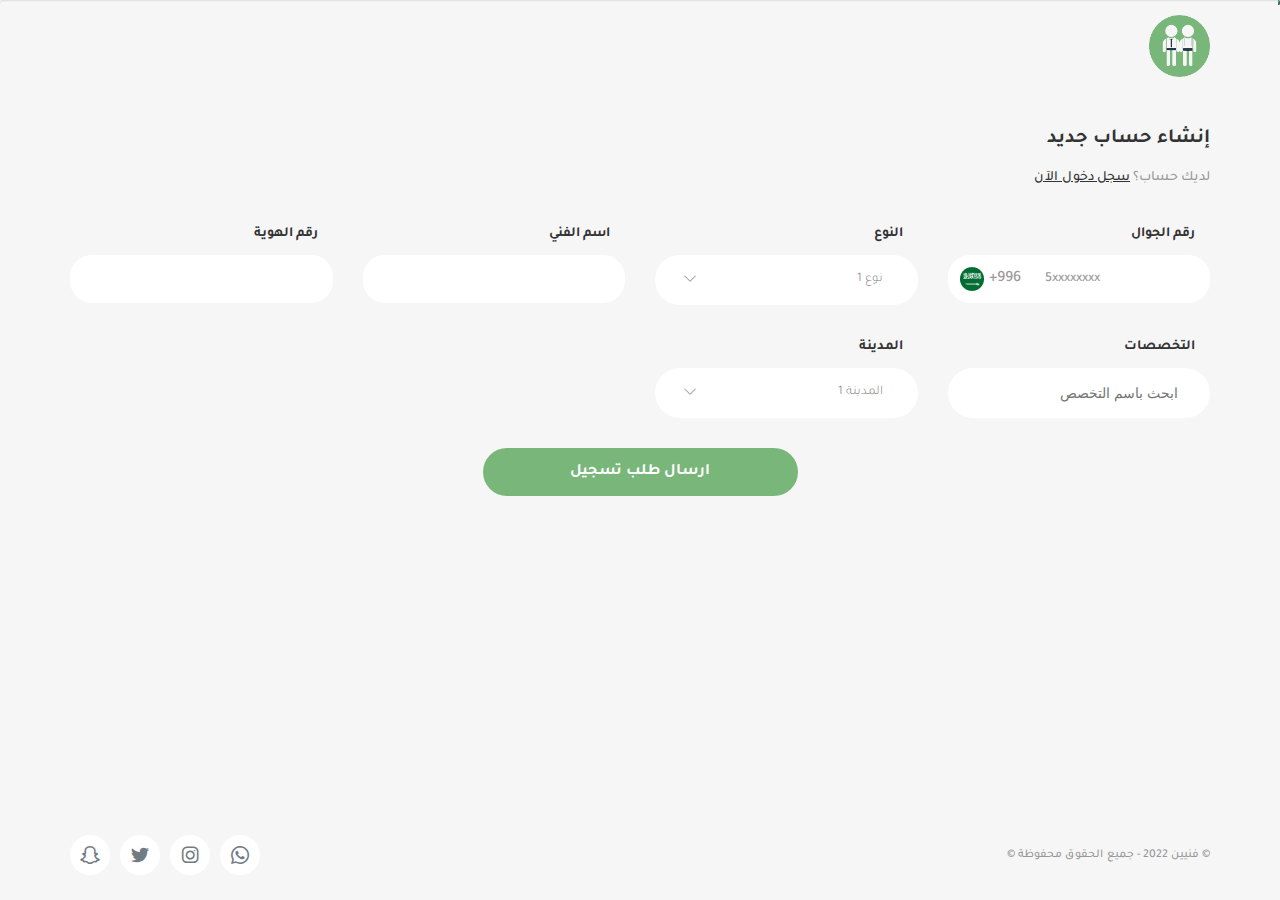
<file: index.html>
<!DOCTYPE html>
<html lang="ar" dir="rtl">
  <head>
    <meta charset="utf-8" />
    <meta http-equiv="X-UA-Compatible" content="IE=edge" />
    <meta name="viewport" content="width=device-width, initial-scale=1" />
    <title>فنيين</title>
    <link rel="icon" href="images/fav.png" type="image/png" />
    <link rel="stylesheet" href="css/all.min.css" />
    <link rel="stylesheet" href="css/line-awesome.min.css" />
    <link rel="stylesheet" href="css/bootstrap.min.css" />
    <link rel="stylesheet" href="css/bootstrap-rtl.min.css" />
    <link rel="stylesheet" href="css/fonts.css" />
    <link rel="stylesheet" href="css/animate.css" />
    <link rel="stylesheet" href="css/select2.min.css" />
    <link rel="stylesheet" href="css/style.css" />
  </head>

  <body>
    <!-- preloader -->
    <div class="preloader">
      <div class="progress">
        <div class="progress-bar"></div>
      </div>
    </div>
    <!-- preloader -->
    <div class="body-cont">
      <div class="container">
        <div class="body-wrapper">
          <div class="form-section">
            <a href="index.html" class="logo-ancor">
              <figure class="logo-img">
                <img src="images/logo.png" alt="logo" class="img-fluid" />
              </figure>
            </a>
            <h2 class="form-head">إنشاء حساب جديد</h2>
            <span class="register-link">
              لديك حساب؟
              <a href="#"> سجل دخول الآن </a>
            </span>
            <form action="" class="login-form">
              <div class="form-cont">
                <div class="form-group">
                  <label class="main-label"> رقم الجوال </label>
                  <div class="form-input-relative">
                    <input
                      type="tel"
                      class="tel-input form-input"
                      placeholder="5xxxxxxxx"
                    />
                    <span class="tel-lang">
                      996+
                      <img src="images/lang.png" alt="" />
                    </span>
                  </div>
                </div>
                <div class="form-group">
                  <label class="main-label">النوع </label>
                  <select class="select_input">
                    <option>نوع 1</option>
                    <option>نوع 2</option>
                  </select>
                </div>
                <div class="form-group">
                  <label class="main-label">اسم الفني </label>
                  <input type="text" class="form-input" name="" />
                </div>
                <div class="form-group">
                  <label class="main-label">رقم الهوية </label>
                  <input type="number" class="form-input" name="" />
                </div>
                <div class="form-group multiple-select">
                  <label class="main-label">التخصصات </label>
                  <select class="multi-select" multiple="multiple">
                    <option>كاميرات</option>
                    <option>أنظمة امنية</option>
                    <option>حاسب آلي</option>
                    <option>برمجة</option>
                    <option>برمجة</option>
                    <option>برمجة</option>
                    <option>برمجة</option>
                  </select>
                </div>
                <div class="form-group">
                  <label class="main-label">المدينة</label>
                  <select class="select_input">
                    <option>المدينة 1</option>
                    <option>المدينة 2</option>
                    <option>المدينة 3</option>
                  </select>
                </div>
              </div>
              <div class="form-btn-cont">
                <button class="form-btn" type="submit">ارسال طلب تسجيل</button>
              </div>
            </form>
          </div>
          <footer>
            <p class="copy-right">© فنيين 2022 - جميع الحقوق محفوظة ©</p>
            <div class="social">
              <a href="#" class="social-link">
                <i class="lab la-whatsapp"></i>
              </a>
              <a href="#" class="social-link">
                <i class="lab la-instagram"></i>
              </a>
              <a href="#" class="social-link">
                <i class="lab la-twitter"></i>
              </a>
              <a href="#" class="social-link">
                <i class="lab la-snapchat-ghost"></i>
              </a>
            </div>
          </footer>
        </div>
      </div>
    </div>

    <script src="js/jquery-3.4.1.min.js"></script>
    <script src="js/bootstrap.min.js"></script>
    <script src="js/select2.min.js"></script>
    <script src="js/script.js"></script>
  </body>
</html>
</file>
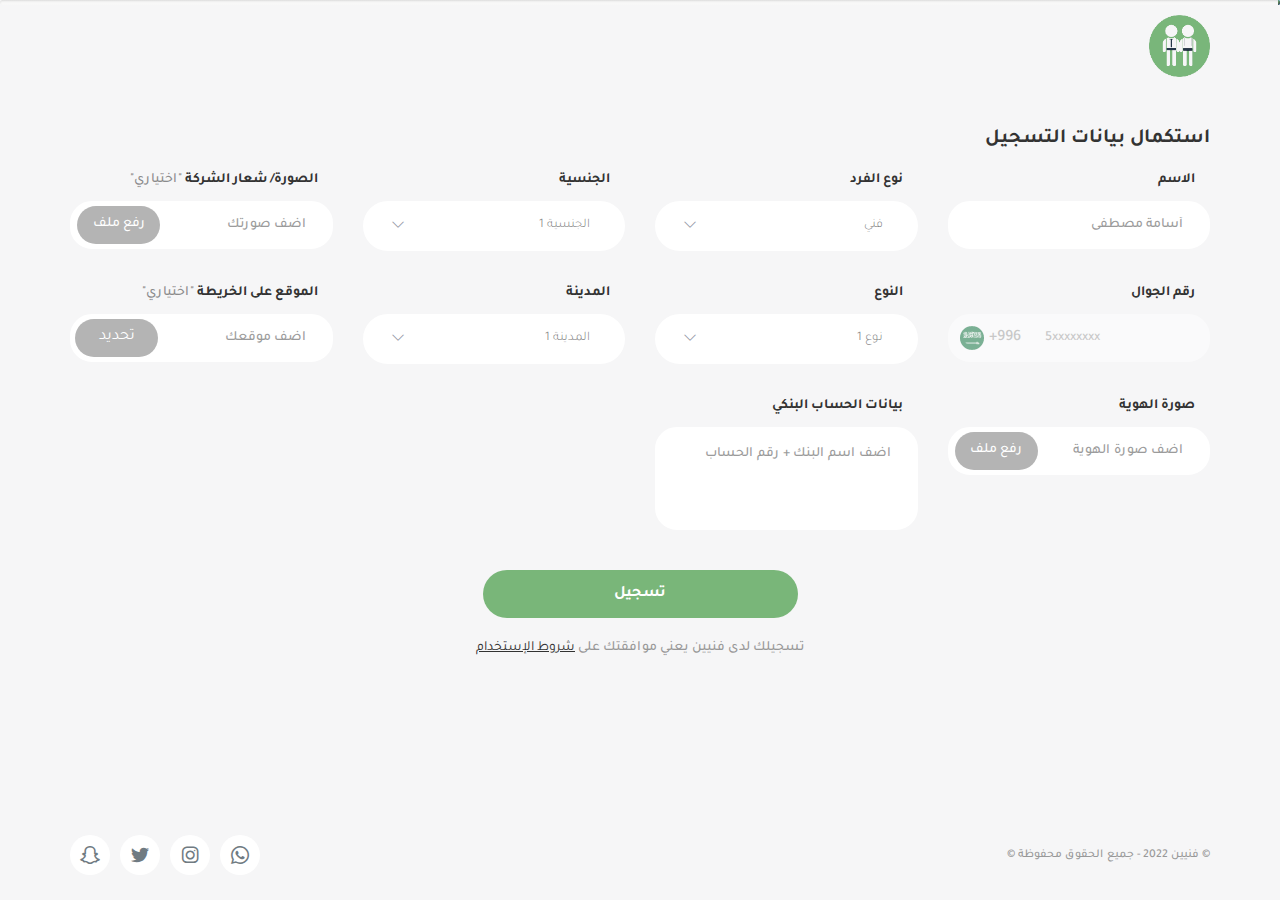
<file: register-2.html>
<!DOCTYPE html>
<html lang="ar" dir="rtl">
  <head>
    <meta charset="utf-8" />
    <meta http-equiv="X-UA-Compatible" content="IE=edge" />
    <meta name="viewport" content="width=device-width, initial-scale=1" />
    <title>فنيين</title>
    <link rel="icon" href="images/fav.png" type="image/png" />
    <link rel="stylesheet" href="css/all.min.css" />
    <link rel="stylesheet" href="css/line-awesome.min.css" />
    <link rel="stylesheet" href="css/bootstrap.min.css" />
    <link rel="stylesheet" href="css/bootstrap-rtl.min.css" />
    <link rel="stylesheet" href="css/fonts.css" />
    <link rel="stylesheet" href="css/animate.css" />
    <link rel="stylesheet" href="css/select2.min.css" />
    <link rel="stylesheet" href="css/style.css" />
  </head>

  <body>
    <!-- preloader -->
    <div class="preloader">
      <div class="progress">
        <div class="progress-bar"></div>
      </div>
    </div>
    <!-- preloader -->
    <div class="body-cont">
      <div class="container">
        <div class="body-wrapper">
          <div class="form-section">
            <a href="index.html" class="logo-ancor">
              <figure class="logo-img">
                <img src="images/logo.png" alt="logo" class="img-fluid" />
              </figure>
            </a>
            <h2 class="form-head">استكمال بيانات التسجيل</h2>
            <form action="" class="login-form">
              <div class="form-cont">
                <div class="form-group">
                  <label class="main-label">الاسم</label>
                  <input
                    type="text"
                    class="form-input"
                    name=""
                    value="أسامة مصطفى"
                  />
                </div>
                <div class="form-group">
                  <label class="main-label">نوع الفرد </label>
                  <select class="select_input">
                    <option>فني</option>
                    <option>مهندس</option>
                    <option>اخصائي</option>
                  </select>
                </div>
                <div class="form-group">
                  <label class="main-label">الجنسية</label>
                  <select class="select_input">
                    <option>الجنسية 1</option>
                    <option>الجنسية 2</option>
                    <option>الجنسية 3</option>
                  </select>
                </div>
                <div class="form-group">
                  <label class="main-label">
                    الصورة/ شعار الشركة
                    <span class="label-span"> "اختياري" </span>
                  </label>
                  <label class="custom-file-upload">
                    <input type="file" class="upload-change" />
                    <span class="upload-btn">اضف صورتك</span>
                    <span class="upload-btn file-txt" data-title="رفع ملف"
                      >رفع ملف</span
                    >
                  </label>
                </div>
                <div class="form-group">
                  <label class="main-label"> رقم الجوال </label>
                  <div class="form-input-relative disabled">
                    <input
                      type="tel"
                      class="tel-input form-input"
                      placeholder="5xxxxxxxx"
                      disabled
                    />
                    <span class="tel-lang">
                      996+
                      <img src="images/lang.png" alt="" />
                    </span>
                  </div>
                </div>
                <div class="form-group">
                  <label class="main-label">النوع </label>
                  <select class="select_input">
                    <option>نوع 1</option>
                    <option>نوع 2</option>
                  </select>
                </div>
                <div class="form-group">
                  <label class="main-label">المدينة</label>
                  <select class="select_input">
                    <option>المدينة 1</option>
                    <option>المدينة 2</option>
                    <option>المدينة 3</option>
                  </select>
                </div>
                <div class="form-group">
                  <label class="main-label">
                    الموقع على الخريطة
                    <span class="label-span"> "اختياري" </span>
                  </label>
                  <div class="form-input-relative">
                    <span class="map-btn"> تحديد </span>
                    <button class="form-input">اضف موقعك</button>
                  </div>
                </div>
                <div class="form-group">
                  <label class="main-label"> صورة الهوية </label>
                  <label class="custom-file-upload">
                    <input type="file" class="upload-change" />
                    <span class="upload-btn">اضف صورة الهوية </span>
                    <span class="upload-btn file-txt" data-title="رفع ملف"
                      >رفع ملف</span
                    >
                  </label>
                </div>
                <div class="form-group">
                  <label class="main-label">بيانات الحساب البنكي </label>
                  <textarea
                    type="text"
                    class="form-input"
                    name=""
                    placeholder="اضف اسم البنك + رقم الحساب"
                  ></textarea>
                </div>
              </div>
              <div class="form-btn-cont">
                <button class="form-btn" type="submit">تسجيل</button>
              </div>
            </form>
            <div class="term-cont">
              <span>تسجيلك لدى فنيين يعني موافقتك على</span>
              <button data-toggle="modal" data-target="#terms-modal">
                شروط الإستخدام
              </button>
            </div>
          </div>
          <footer>
            <p class="copy-right">© فنيين 2022 - جميع الحقوق محفوظة ©</p>
            <div class="social">
              <a href="#" class="social-link">
                <i class="lab la-whatsapp"></i>
              </a>
              <a href="#" class="social-link">
                <i class="lab la-instagram"></i>
              </a>
              <a href="#" class="social-link">
                <i class="lab la-twitter"></i>
              </a>
              <a href="#" class="social-link">
                <i class="lab la-snapchat-ghost"></i>
              </a>
            </div>
          </footer>
        </div>
      </div>
    </div>
    <!-- Start rent Modal -->
    <div class="modal fade terms-modal" id="terms-modal" aria-hidden="true">
      <div class="modal-dialog">
        <div class="modal-content">
          <div class="modal-header">
            <h5 class="modal-title">الشروط والأحكام</h5>
            <button type="button" class="close-modal" data-dismiss="modal">
              <i class="las la-times"></i>
            </button>
          </div>
          <div class="modal-body">
            <p class="terms-pargh">
              هنالك العديد من الأنواع المتوفرة لنصوص لوريم إيبسوم، ولكن الغالبية
              تم تعديلها بشكل ما عبر إدخال بعض النوادر أو الكلمات العشوائية إلى
              النص. إن كنت تريد أن تستخدم نص لوريم إيبسوم ما، عليك أن تتحقق
              أولاً أن ليس هناك أي كلمات أو عبارات محرجة أو غير لائقة مخبأة في
              هذا النص. بينما تعمل جميع مولّدات نصوص لوريم إيبسوم على الإنترنت
              على إعادة تكرار مقاطع من نص لوريم إيبسوم نفسه عدة مرات بما تتطلبه
              الحاجة، يقوم مولّدنا هذا باستخدام كلمات من قاموس يحوي على أكثر من
              200 كلمة لا تينية، مضاف إليها مجموعة من الجمل النموذجية، لتكوين نص
              لوريم إيبسوم ذو شكل منطقي قريب إلى النص الحقيقي. وبالتالي يكون
              النص الناتح خالي من التكرار، أو أي كلمات أو عبارات غير لائقة أو ما
              شابه. وهذا ما يجعله أول مولّد نص لوريم إيبسوم حقيقي على الإنترنت.
              
              
            </p>
            <p class="terms-pargh">
              هناك حقيقة مثبتة منذ زمن طويل وهي أن المحتوى المقروء لصفحة ما
              سيلهي القارئ عن التركيز على الشكل الخارجي للنص أو شكل توضع الفقرات
              في الصفحة التي يقرأها. ولذلك يتم استخدام طريقة لوريم إيبسوم لأنها
              تعطي توزيعاَ طبيعياَ -إلى حد ما- للأحرف عوضاً عن استخدام "هنا يوجد
              محتوى نصي، هنا يوجد محتوى نصي" فتجعلها تبدو (أي الأحرف) وكأنها نص
              مقروء. العديد من برامح النشر المكتبي وبرامح تحرير صفحات الويب
              تستخدم لوريم إيبسوم بشكل إفتراضي كنموذج عن النص، وإذا قمت بإدخال
              "lorem ipsum" في أي محرك بحث ستظهر العديد من المواقع الحديثة العهد
              في نتائج البحث. على مدى السنين ظهرت نسخ جديدة ومختلفة من نص لوريم
              إيبسوم، أحياناً عن طريق الصدفة، وأحياناً عن عمد كإدخال بعض
              العبارات الفكاهية إليها هنالك العديد من الأنواع المتوفرة لنصوص
              لوريم إيبسوم، ولكن الغالبية تم تعديلها بشكل ما عبر إدخال بعض
              النوادر أو الكلمات العشوائية إلى النص. إن كنت تريد أن تستخدم نص
            </p>
            <p class="terms-pargh">
              لوريم إيبسوم ما، عليك أن تتحقق أولاً أن ليس هناك أي كلمات أو
              عبارات محرجة أو غير لائقة مخبأة في هذا النص. بينما تعمل جميع
              مولّدات نصوص لوريم إيبسوم على الإنترنت على إعادة تكرار مقاطع من نص
              لوريم إيبسوم نفسه عدة مرات بما تتطلبه الحاجة، يقوم مولّدنا هذا
              باستخدام كلمات من قاموس يحوي على أكثر من 200 كلمة لا تينية، مضاف
              إليها مجموعة من الجمل النموذجية، لتكوين نص لوريم إيبسوم ذو شكل
              منطقي قريب إلى النص الحقيقي. وبالتالي يكون النص الناتح خالي من
              التكرار، أو أي كلمات أو عبارات غير لائقة أو ما شابه. وهذا ما يجعله
              أول مولّد نص لوريم إيبسوم حقيقي على الإنترنت. هناك حقيقة مثبتة منذ
              زمن طويل وهي أن المحتوى المقروء لصفحة ما سيلهي القارئ عن التركيز
              على الشكل الخارجي للنص أو شكل توضع الفقرات في الصفحة التي يقرأها.
              ولذلك يتم استخدام طريقة لوريم إيبسوم لأنها تعطي توزيعاَ طبيعياَ
              -إلى حد ما- للأحرف عوضاً عن استخدام "هنا يوجد محتوى نصي، هنا يوجد
              محتوى نصي" فتجعلها تبدو (أي الأحرف) وكأنها نص مقروء. العديد من
              برامح النشر المكتبي وبرامح تحرير صفحات الويب تستخدم لوريم إيبسوم
              بشكل إفتراضي كنموذج عن النص، وإذا قمت بإدخال "lorem ipsum" في أي
              محرك بحث ستظهر العديد من المواقع الحديثة العهد في نتائج البحث. على
              مدى السنين ظهرت نسخ جديدة ومختلفة من نص لوريم إيبسوم، أحياناً عن
              طريق الصدفة، وأحياناً عن عمد كإدخال بعض العبارات الفكاهية إليها
            </p>
          </div>
        </div>
      </div>
    </div>
    <!-- End rent Modal -->
    <script src="js/jquery-3.4.1.min.js"></script>
    <script src="js/bootstrap.min.js"></script>
    <script src="js/popper.min.js"></script>
    <script src="js/select2.min.js"></script>
    <script src="js/script.js"></script>
  </body>
</html>
</file>
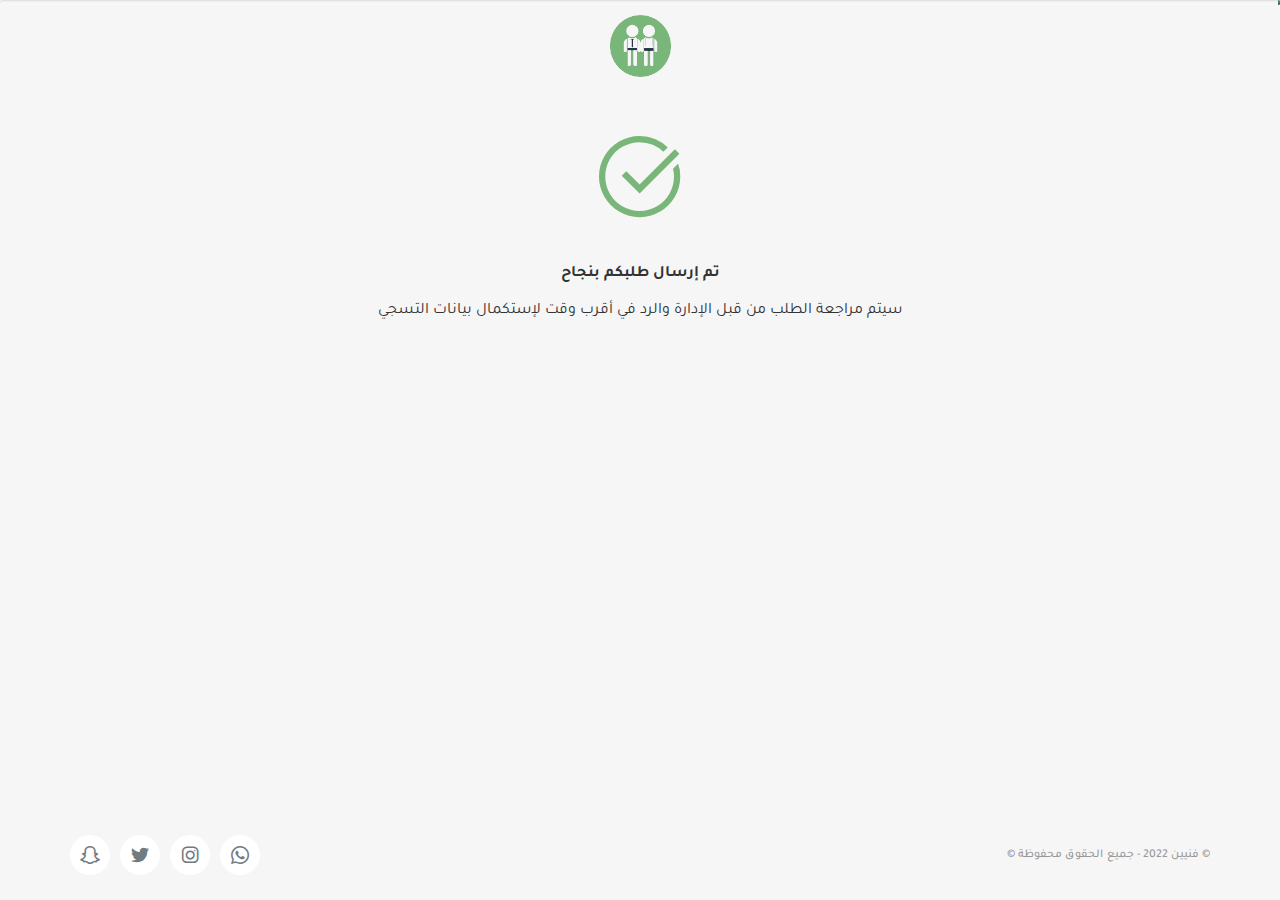
<file: success.html>
<!DOCTYPE html>
<html lang="ar" dir="rtl">
  <head>
    <meta charset="utf-8" />
    <meta http-equiv="X-UA-Compatible" content="IE=edge" />
    <meta name="viewport" content="width=device-width, initial-scale=1" />
    <title>فنيين</title>
    <link rel="icon" href="images/fav.png" type="image/png" />
    <link rel="stylesheet" href="css/all.min.css" />
    <link rel="stylesheet" href="css/line-awesome.min.css" />
    <link rel="stylesheet" href="css/bootstrap.min.css" />
    <link rel="stylesheet" href="css/bootstrap-rtl.min.css" />
    <link rel="stylesheet" href="css/fonts.css" />
    <link rel="stylesheet" href="css/animate.css" />
    <link rel="stylesheet" href="css/select2.min.css" />
    <link rel="stylesheet" href="css/style.css" />
  </head>

  <body>
    <!-- preloader -->
    <div class="preloader">
      <div class="progress">
        <div class="progress-bar"></div>
      </div>
    </div>
    <!-- preloader -->
    <div class="body-cont">
      <div class="container">
        <div class="body-wrapper">
          <div class="success-cont">
            <a href="index.html" class="logo-ancor">
              <figure class="logo-img">
                <img src="images/logo.png" alt="logo" class="img-fluid" />
              </figure>
            </a>
            <h1 class="success-icon">
              <i class="las la-check-circle"></i>
            </h1>
            <h2 class="success-title">تم إرسال طلبكم بنجاح</h2>
            <p class="success-pargh">
              سيتم مراجعة الطلب من قبل الإدارة والرد في أقرب وقت لإستكمال بيانات
              التسجي
            </p>
          </div>
          <footer>
            <p class="copy-right">© فنيين 2022 - جميع الحقوق محفوظة ©</p>
            <div class="social">
              <a href="#" class="social-link">
                <i class="lab la-whatsapp"></i>
              </a>
              <a href="#" class="social-link">
                <i class="lab la-instagram"></i>
              </a>
              <a href="#" class="social-link">
                <i class="lab la-twitter"></i>
              </a>
              <a href="#" class="social-link">
                <i class="lab la-snapchat-ghost"></i>
              </a>
            </div>
          </footer>
        </div>
      </div>
    </div>

    <script src="js/jquery-3.4.1.min.js"></script>
    <script src="js/bootstrap.min.js"></script>
    <script src="js/select2.min.js"></script>
    <script src="js/script.js"></script>
  </body>
</html>
</file>
<file: css/fonts.css>
@font-face {
  font-family: "Tajawal";
  src: url("../webfonts/Tajawal/Tajawal-ExtraLight.woff2") format("woff2"),
    url("../webfonts/Tajawal/Tajawal-ExtraLight.woff") format("woff"),
    url("../webfonts/Tajawal/Tajawal-ExtraLight.ttf") format("truetype");
  font-weight: 200;
  font-style: normal;
}

@font-face {
  font-family: "Tajawal";
  src: url("../webfonts/Tajawal/Tajawal-Light.woff2") format("woff2"),
    url("../webfonts/Tajawal/Tajawal-Light.woff") format("woff"),
    url("../webfonts/Tajawal/Tajawal-Light.ttf") format("truetype");
  font-weight: 300;
  font-style: normal;
}

@font-face {
  font-family: "Tajawal";
  src: url("../webfonts/Tajawal/Tajawal-Regular.woff2") format("woff2"),
    url("../webfonts/Tajawal/Tajawal-Regular.woff") format("woff"),
    url("../webfonts/Tajawal/Tajawal-Regular.ttf") format("truetype");
  font-weight: 400;
  font-style: normal;
}

@font-face {
  font-family: "Tajawal";
  src: url("../webfonts/Tajawal/Tajawal-Medium.woff2") format("woff2"),
    url("../webfonts/Tajawal/Tajawal-Medium.woff") format("woff"),
    url("../webfonts/Tajawal/Tajawal-Medium.ttf") format("truetype");
  font-weight: 500;
  font-style: normal;
}

@font-face {
  font-family: "Tajawal";
  src: url("../webfonts/Tajawal/Tajawal-Bold.woff2") format("woff2"),
    url("../webfonts/Tajawal/Tajawal-Bold.woff") format("woff"),
    url("../webfonts/Tajawal/Tajawal-Bold.ttf") format("truetype");
  font-weight: 700;
  font-style: normal;
}

@font-face {
  font-family: "Tajawal";
  src: url("../webfonts/Tajawal/Tajawal-ExtraBold.woff2") format("woff2"),
    url("../webfonts/Tajawal/Tajawal-ExtraBold.woff") format("woff"),
    url("../webfonts/Tajawal/Tajawal-ExtraBold.ttf") format("truetype");
  font-weight: 800;
  font-style: normal;
}

@font-face {
  font-family: "Tajawal";
  src: url("../webfonts/Tajawal/Tajawal-Black.woff2") format("woff2"),
    url("../webfonts/Tajawal/Tajawal-Black.woff") format("woff"),
    url("../webfonts/Tajawal/Tajawal-Black.ttf") format("truetype");
  font-weight: 900;
  font-style: normal;
}
@font-face {
  font-family: "montserrat";
  src: url("../webfonts/Tajawal/Montserrat-Arabic-Regular.woff2")
      format("woff2"),
    url("../webfonts/Tajawal/Montserrat-Arabic-Regular.woff") format("woff"),
    url("../webfonts/Tajawal/Montserrat-Arabic-Regular.ttf") format("truetype");
  font-weight: 400;
  font-style: normal;
}
@font-face {
  font-family: "montserrat";
  src: url("../webfonts/Tajawal//Montserrat-Arabic-Bold.woff2")
      format("woff2"),
    url("../webfonts/Tajawal/Montserrat-Arabic-Bold.woff") format("woff"),
    url("../webfonts/Tajawal/Montserrat-Arabic-Bold.ttf") format("truetype");
  font-weight: 700;
  font-style: normal;
}
</file>
<file: css/style.css>
body {
  font-family: "Tajawal", sans-serif;
  box-sizing: border-box;
  margin: 0;
  padding: 0;
  background-color: #f6f6f7;
}
.overflow {
  overflow: hidden;
}
:root {
  --main-color: #333333;
  --main-hover: #79b679;
  --white-color: #ffffff;
  --black-color: #000000;
}
img {
  image-rendering: -webkit-optimize-contrast;
}
/*style scroll bar*/
/* width */
::-webkit-scrollbar {
  width: 6px;
  height: 6px;
}

/* Track */
::-webkit-scrollbar-track {
  background: #f2f2f2;
}

/* Handle */
::-webkit-scrollbar-thumb {
  background: var(--main-hover);
  border-radius: 5px;
}

/* Handle on hover */
::-webkit-scrollbar-thumb:hover {
  background: var(--main-color);
}
/*preloader*/
.preloader {
  -webkit-pointer-events: none;
  pointer-events: none;
  -webkit-user-select: none;
  -moz-user-select: none;
  user-select: none;
}
.progress {
  position: fixed;
  z-index: 99999;
  top: 0;
  width: 100%;
  height: 5px;
  background-color: #f7f7f7;
  background-image: linear-gradient(to bottom, #f5f5f5, #f9f9f9);
  background-repeat: repeat-x;
  border-radius: 2px;
  box-shadow: 0 1px 2px rgba(0, 0, 0, 0.1) inset;
  overflow: hidden;
}

.progress-bar {
  animation: progress 6s ease infinite;
  padding: 1px;
  color: rgba(255, 255, 255, 100);
  background-image: linear-gradient(
    135deg,
    var(--main-hover),
    var(--main-color)
  );
  /* border-radius: 4px 4px 4px 4px; */
}
html[dir="ltr"] .progress-bar {
  background-image: linear-gradient(
    135deg,
    var(--main-color),
    var(--main-hover)
  );
}
@keyframes progress {
  from {
    width: 0;
    color: rgba(255, 255, 255, 0);
  }
  to {
    width: 100%;
    color: rgba(255, 255, 255, 1);
  }
}
/*preloader*/

/* login page*/
.body-wrapper {
  display: flex;
  flex-direction: column;
  justify-content: space-between;
  min-height: 100vh;
  padding: 15px 0 25px;
}
.form-section {
  width: 100%;
  position: relative;
  text-align: start;
  margin-bottom: 150px;
}
.logo-ancor {
  display: inline-block;
  margin-bottom: 50px;
}
.logo-img {
  width: 61px;
  max-width: 100%;
  margin-bottom: 0;
}
.form-head {
  font-weight: 700;
  font-size: 20px;
  color: var(--main-color);
  text-align: start;
  margin-bottom: 17px;
}
.register-link {
  display: block;
  font-weight: 500;
  font-size: 14px;
  color: #999999;
  margin-bottom: 33px;
}
.register-link a {
  text-decoration: underline;
  color: var(--main-color);
  transition: all 0.3s ease-in-out;
}
.register-link a:hover {
  color: var(--main-hover);
}
.form-cont {
  text-align: start;
  width: 100%;
  max-width: 100%;
  margin: 0 auto;
  display: grid;
  grid-template-columns: repeat(4, 1fr);
  gap: 30px;
  margin-bottom: 30px;
}
.login-form {
  max-width: 100%;
}
.form-group {
  width: 100%;
  text-align: start;
  position: relative;
  margin-bottom: 0;
}
.form-input-relative {
  position: relative;
  display: flex;
}
.main-label {
  font-weight: 700;
  font-size: 14px;
  color: var(--main-color);
  text-align: start;
  text-transform: capitalize;
  margin-bottom: 10px;
  -webkit-margin-start: 15px;
  margin-inline-start: 15px;
}
.form-input {
  background-color: var(--white-color);
  border: 2px solid var(--white-color);
  height: 48px;
  width: 100%;
  padding: 0 25px;
  border-radius: 22px;
  text-align: start;
  color: #9b9b9b;
  font-size: 14px;
  font-weight: 500;
  margin-bottom: 0;
  -moz-transition: all 0.3s ease-in-out;
  -o-transition: all 0.3s ease-in-out;
  -webkit-transition: all 0.3s ease-in-out;
  transition: all 0.3s ease-in-out;
  caret-color: var(--main-color);
}
.form-input::placeholder {
  color: #9b9b9b;
}
.form-input[type="tel"],
.form-input[type="email"] {
  direction: ltr;
}
.form-input[type="tel"] {
  padding-left: 95px;
}
.form-input:focus {
  border-color: var(--main-hover);
  outline: 0;
}
.form-group .tel-lang {
  display: flex;
  align-items: center;
  position: absolute;
  top: 50%;
  transform: translateY(-50%);
  font-weight: 500;
  font-size: 16px;
  line-height: 1.4;
  color: #9b9b9b;
  left: 12.5px;
  direction: rtl;
}
.form-group .tel-lang img {
  -webkit-margin-start: 5px;
  margin-inline-start: 5px;
}

.form-btn {
  width: 315px;
  max-width: 100%;
  height: 48px;
  border-radius: 24px;
  text-transform: capitalize;
  display: flex;
  align-items: center;
  justify-content: center;
  font-weight: 700;
  font-size: 16px;
  color: var(--white-color);
  background-color: var(--main-hover);
  border: none;
  outline: none;
  margin: 0 auto;
  text-decoration: none !important;
  transition: all 0.3s ease-in-out;
}
.form-btn:hover {
  color: var(--white-color);
  background-color: var(--main-color);
}
.form-btn:focus {
  outline: none;
}
footer {
  display: flex;
  align-items: center;
  justify-content: space-between;
}
.copy-right {
  font-weight: 500;
  font-size: 12px;
  color: #999999;
  margin: 0;
}
.social {
  display: flex;
  align-items: center;
}
.social a {
  text-decoration: none !important;
}
a.social-link {
  height: 40px;
  width: 40px;
  border-radius: 50%;
  margin-inline-end: 10px;
  display: flex;
  align-items: center;
  justify-content: center;
  font-size: 24px;
  background-color: var(--white-color);
  color: #707b82;
  transition: all 0.3s ease-in-out;
}
a.social-link:last-of-type {
  margin: 0;
}
a.social-link:hover {
  background-color: var(--main-hover);
  color: var(--white-color);
}
/*select2 style*/
select {
  width: 100%;
  -moz-appearance: none;
  -webkit-appearance: none;
  appearance: none;
}
.select2-container--default .select2-results__option--disabled {
  display: none;
}

.select2-container--default .select2-selection--multiple,
.select2-container .select2-selection--single {
  background-color: var(--white-color);
  border: 2px solid var(--white-color);
  height: 50px;
  width: 100%;
  padding: 0 25px;
  border-radius: 25px;
  display: -webkit-box;
  display: -ms-flexbox;
  display: flex;
  -webkit-box-align: center;
  -ms-flex-align: center;
  align-items: center;
  -webkit-box-pack: justify;
  -ms-flex-pack: justify;
  justify-content: space-between;
  -webkit-transition: all 0.3s ease-in-out;
  transition: all 0.3s ease-in-out;
  outline: none !important;
}
.select2-container--default .select2-selection--multiple {
  padding: 0 10px;
}
.select2-container--default
  .select2-selection--multiple
  .select2-search.select2-search--inline {
  /* background-color: #f6f6f7; */
  width: 100%;
  height: 40px;
  border-radius: 20px;
  padding: 0 15px;
}
.select2-container--open
  .select2-selection.select2-selection--multiple
  .select2-search.select2-search--inline,
.select2-container--open
  .select2-selection.select2-selection--single
  .select2-search.select2-search--inline {
  background-color: #f6f6f7;
}
.select2-container--default .select2-search--inline .select2-search__field {
  width: 100%;
  height: 100%;
  display: flex;
  align-items: center;
  text-align: start;
  margin: 0;
  line-height: 40px;
  color: #9b9b9b;
  font-size: 14px;
}

.select2-container .select2-selection--multiple .select2-selection__rendered,
.select2-container .select2-selection--single .select2-selection__rendered {
  display: -webkit-box;
  display: -ms-flexbox;
  display: flex;
  -webkit-box-align: center;
  -ms-flex-align: center;
  align-items: center;
  color: #808080;
  font-weight: 300;
  font-size: 13px;
  padding: 0;
  margin: 0;
}
.select2-container .select2-selection--multiple .select2-selection__arrow,
.select2-container .select2-selection--single .select2-selection__arrow {
  position: relative;
  top: auto;
  bottom: auto;
  width: auto;
  height: auto;
}
.select2-container
  .select2-selection--multiple
  .select2-selection__arrow::after,
.select2-container .select2-selection--single .select2-selection__arrow::after {
  content: "";
  font-size: 14px;
  font-family: "line Awesome Free";
  font-weight: 900;
  color: #9093a3;
}
.select2-container .select2-selection--multiple .select2-selection__arrow b,
.select2-container .select2-selection--single .select2-selection__arrow b {
  display: none;
}

.select2-container .select2-dropdown {
  background-color: #fff;
  border: none;
  border-radius: 0;
  overflow: hidden;
  z-index: 9;
}

.select2-container .select2-search--dropdown {
  padding: 0 10px;
}

.select2-container .select2-search--dropdown .select2-search__field {
  width: 100%;
  height: 40px;
  border-radius: 20px;
  background-color: #fff;
  border: 2px solid var(--main-hover);
  font-size: 13px;
  font-weight: 300;
  color: #9b9b9b;
  padding: 0 30px;
  -webkit-transition: all 0.3s ease-in-out;
  transition: all 0.3s ease-in-out;
  display: none;
}

.select2-container
  .select2-search--dropdown
  .select2-search__field::-webkit-input-placeholder {
  font-weight: 300;
  color: #9b9b9b;
}

.select2-container
  .select2-search--dropdown
  .select2-search__field:-ms-input-placeholder {
  font-weight: 300;
  color: #9b9b9b;
}

.select2-container
  .select2-search--dropdown
  .select2-search__field::-ms-input-placeholder {
  font-weight: 300;
  color: #9b9b9b;
}

.select2-container
  .select2-search--dropdown
  .select2-search__field::placeholder {
  font-weight: 300;
  color: #9b9b9b;
}

.select2-container .select2-search--dropdown .select2-search__field:focus {
  border-color: var(--main-hover);
  -webkit-box-shadow: none;
  box-shadow: none;
}

.select2-container .select2-search--dropdown .select2-search__field {
  text-align: start;
}

.select2-container .select2-results > .select2-results__options {
  scrollbar-width: thin;
  scrollbar-color: var(--main-color);
}

.select2-container
  .select2-results
  > .select2-results__options::-webkit-scrollbar {
  background-color: var(--main-color);
  width: 7px;
  height: 0px;
}

.select2-container
  .select2-results
  > .select2-results__options::-webkit-scrollbar-thumb {
  background-color: var(--main-color);
}

.select2-container .select2-results__option {
  color: #9b9b9b;
  font-size: 14px;
  text-align: start;
  background-color: transparent;
  -webkit-transition: all 0.3s ease-in-out;
  transition: all 0.3s ease-in-out;
  padding-left: 15px;
  padding-right: 15px;
}

.select2-container .select2-results__option:hover {
  background-color: transparent;
  color: var(--main-hover);
}

.select2-container
  .select2-results__option.select2-results__option--highlighted.select2-results__option--selectable {
  background-color: transparent;
  color: var(--main-hover);
}
.select2-container.select2-container--open.select2-container--below
  .select2-selection--multiple,
.select2-container.select2-container--open.select2-container--below
  .select2-selection--single {
  border-bottom-color: transparent;
}
.select2-container--default.select2-container--focus
  .select2-selection--multiple,
.select2-container--open .select2-selection.select2-selection--multiple,
.select2-container--open .select2-selection.select2-selection--single {
  border: 2px solid var(--main-hover);
}

.select2-container.select2-container--open .select2-dropdown--below {
  border: 2px solid var(--main-hover);
  border-top: 0;
  border-bottom-left-radius: 25px;
  border-bottom-right-radius: 25px;
  padding-bottom: 10px;
}

.select2-container.select2-container--open .select2-dropdown--below {
  border-top-color: var(--main-hover);
}

.select2-container.select2-container--open
  .select2-dropdown--below
  .select2-search--dropdown {
  padding: 0;
}

.select2-container.select2-container--open .select2-dropdown--above {
  border-bottom-color: var(--main-hover);
}

.select2-container.select2-container--open
  .select2-dropdown--above
  .select2-search--dropdown {
  padding: 5px 10px;
}

.select2-container
  .select2-search--dropdown
  .select2-search__field:focus-visible {
  /* border: 2px solid var(--main-hover); */
  outline: none;
}
/**/
/* .multiple-select .select2-results__option {
  padding-right: 20px;
  vertical-align: middle;
} */
.select2-results__option:before {
  content: "";
  display: inline-block;
  position: relative;
  height: 18px;
  width: 18px;
  border: 1.5px solid #e9e9e9;
  border-radius: 5px;
  background-color: #fff;
  margin-inline-end: 5px;
  vertical-align: middle;
  text-align: center;
}
.select2-results__option--selected:before {
  content: "\f00c";
  font-family: "line Awesome Free";
  font-weight: bold;
  font-size: 14px;
  line-height: 16px;
  color: #fff;
  background-color: var(--main-hover);
  border: 0;
  display: inline-block;
}

.select2-container--default .select2-results__option[aria-selected="true"] {
  background-color: #fff;
}
/* .multiple-select
  .select2-container--default
  .select2-results__option--highlighted[aria-selected] {
  background-color: #eaeaeb;
  color: #272727;
} */
.multiple-select .select2-selection .select2-selection--multiple:after {
  content: "hhghgh";
}
.multiple-select
  .select2-container.select2-container--open.select2-container--below
  .select2-selection--single {
  background-color: #f6f6f7;
}
.select2-container--default
  .select2-selection--multiple
  .select2-selection__choice {
  background-color: transparent;
  border: none;
}
.select2-container--default[dir="rtl"]
  .select2-selection--multiple
  .select2-selection__choice__remove {
  border: none;
}
.select2-container--default
  .select2-selection--multiple
  .select2-selection__choice {
  padding-inline-end: 15px;
}
.select2-container--default
  .select2-selection--multiple
  .select2-selection__choice__remove:hover,
.select2-container--default
  .select2-selection--multiple
  .select2-selection__choice__remove:focus {
  background-color: transparent;
  color: red;
}
.select2-results {
  /* padding-inline-end: 8px; */
  padding: 8px;
}
.select2-results__options::-webkit-scrollbar {
  width: 6px;
  background-clip: padding-box;
  background-color: var(--main-hover);
}
.select2-results__options::-webkit-scrollbar-track {
  background-color: #f6f6f7;
  height: 5px;
  background-clip: padding-box;
}

.select2-results__options::-webkit-scrollbar-thumb {
  background-clip: padding-box;
  background-color: var(--main-hover);
  border-right: 4px solid var(--main-hover);
  border-top: 4px solid var(--main-hover);
  border-bottom: 4px solid var(--main-hover);
  border-left: 4px solid var(--main-hover);
  border-color: var(--main-hover);
  border-radius: 5px;
  color: var(--main-hover);
}

.select2-results__options::-webkit-scrollbar-button {
  display: none;
}
/*select2 style*/
@media (max-width: 991px) {
  .form-section {
    margin-bottom: 100px;
  }
  .form-cont {
    grid-template-columns: repeat(1, 1fr);
    gap: 20px;
  }
  footer {
    flex-direction: column-reverse;
    align-items: center;
    gap: 15px;
  }
}

@media (min-width: 1200px) {
  .container,
  .container-lg,
  .container-md,
  .container-sm,
  .container-xl {
    max-width: 1170px;
  }
}
@media (max-width: 767px) {
  .container,
  .container-fluid,
  .container-lg,
  .container-md,
  .container-sm,
  .container-xl {
    padding-left: 20px;
    padding-right: 20px;
  }
}
.success-cont {
  display: flex;
  align-items: center;
  justify-content: center;
  flex-direction: column;
  margin-bottom: 200px;
}
.success-icon {
  font-size: 100px;
  margin-bottom: 5px;
  color: #79b679;
}
.success-title {
  font-size: 16px;
  font-weight: 700;
  color: var(--main-color);
  margin-bottom: 15px;
}
.success-pargh {
  font-size: 16px;
  font-weight: 400;
  color: var(--main-color);
  text-align: center;
}

input[type="file"] {
  display: none;
}
.custom-file-upload {
  background-color: var(--white-color);
  border: 2px solid var(--white-color);
  height: 48px;
  width: 100%;
  padding: 0 25px;
  border-radius: 22px;
  text-align: start;
  color: #9b9b9b;
  font-size: 14px;
  font-weight: 500;
  margin-bottom: 0;
  transition: all 0.3s ease-in-out;
  caret-color: var(--main-color);
  position: relative;
  display: flex;
  align-items: center;
  cursor: pointer;
}
.custom-file-upload::after {
  display: none;
}
.map-btn,
.file-txt {
  width: 83px;
  height: 38px;
  position: absolute;
  top: 50%;
  transform: translateY(-50%);
  inset-inline-end: 5px;
  background-color: #b4b4b4;
  display: flex;
  align-items: center;
  justify-content: center;
  text-align: center;
  border-radius: 19px;
  color: var(--white-color);
  line-height: 36px;
  display: -webkit-box;
  overflow: hidden;
  -webkit-line-clamp: 1;
  -webkit-box-orient: vertical;
}
textarea.form-input {
  height: 103px;
  resize: none;
  padding: 15px 25px;
}
.disabled {
  opacity: 0.5;
}
.label-span {
  color: #8b8b8c;
  font-weight: 500;
}
.term-cont {
  font-weight: 500;
  font-size: 14px;
  color: #999999;
  text-align: center;
  margin: 0 auto;
  margin-top: 20px;
}
.term-cont button {
  background-color: transparent;
  padding: 0;
  margin: 0;
  border: none !important;
  outline: none !important;
  color: var(--main-color);
  text-decoration: underline;
  transition: all 0.3s ease-in-out;
}
.term-cont button:hover {
  color: var(--main-hover);
}
.close-modal {
  font-size: 24px;
  color: #808080;
  position: absolute;
  cursor: pointer;
  z-index: 1;
  top: 10px;
  inset-inline-end: 10px;
  outline: none !important;
  background: transparent;
  border: none;
  padding: 0;
  -webkit-transition: all 0.3s ease-in-out;
  transition: all 0.3s ease-in-out;
}
.close-modal i {
  display: block;
}
.close-modal:hover {
  text-decoration: none;
  color: var(--main-hover);
}
@media (max-width: 991px) {
  .close-modal {
    font-size: 18px;
  }
}

/*modal*/
.terms-modal .modal-dialog {
  margin: 5% auto;
}

@media (min-width: 576px) {
  .modal-dialog {
    max-width: 500px;
  }
}
@media (max-width: 580px) {
  .terms-modal .modal-dialog {
    margin-top: 40px;
    width: calc(100vw - 40px);
  }
}
.terms-modal .modal-content {
  padding: 50px 35px 45px;
}

@media (max-width: 480px) {
  .terms-modal .modal-content {
    padding: 40px 25px;
  }
}
.modal-content {
  border-radius: 0;
  background-color: #fff;
  border: none;
  -webkit-box-shadow: none;
  box-shadow: none;
  position: relative;
}

.modal-header {
  padding: 0;
  border: none;
  position: static;
  margin: 0;
  text-align: start;
}

.modal-title {
  font-size: 16px;
  font-weight: 700;
  color: var(--main-color);
  margin: 0;
  margin-bottom: 20px;
  text-align: start;
}
.modal-body {
  padding: 0;
  margin: 0;
}
.terms-pargh {
  font-weight: 500;
  font-size: 14px;
  color: #9b9b9b;
  text-align: start;
  line-height: 22px;
  margin-bottom: 20px;
}
/**/
.select2-container .select2-selection--multiple .select2-selection__rendered,
.select2-container .select2-selection--single .select2-selection__rendered {
  /* flex-wrap: wrap; */
  /* width: 100%; */
  overflow-x: auto;
  margin-inline-end: 5px;
}
.select2-container--default
  .select2-selection--multiple
  .select2-selection__choice,
.select2-container--default[dir="rtl"]
  .select2-selection--multiple
  .select2-selection__choice {
  flex-shrink: 0;
}
.select2-container--open .select2-selection.select2-selection--multiple .select2-search.select2-search--inline, .select2-container--open .select2-selection.select2-selection--single .select2-search.select2-search--inline{
  min-width: 100px;
}
</file>
<file: css/line-awesome.min.css>
.la,.lab,.lad,.lal,.lar,.las{-moz-osx-font-smoothing:grayscale;-webkit-font-smoothing:antialiased;display:inline-block;font-style:normal;font-variant:normal;text-rendering:auto;line-height:1}.la-lg{font-size:1.33333em;line-height:.75em;vertical-align:-.0667em}.la-xs{font-size:.75em}.la-sm{font-size:.875em}.la-1x{font-size:1em}.la-2x{font-size:2em}.la-3x{font-size:3em}.la-4x{font-size:4em}.la-5x{font-size:5em}.la-6x{font-size:6em}.la-7x{font-size:7em}.la-8x{font-size:8em}.la-9x{font-size:9em}.la-10x{font-size:10em}.la-fw{text-align:center;width:1.25em}.la-ul{list-style-type:none;margin-left:2.5em;padding-left:0}.la-ul>li{position:relative}.la-li{left:-2em;position:absolute;text-align:center;width:2em;line-height:inherit}.la-border{border:solid .08em #eee;border-radius:.1em;padding:.2em .25em .15em}.la-pull-left{float:left}.la-pull-right{float:right}.la.la-pull-left,.lab.la-pull-left,.lal.la-pull-left,.lar.la-pull-left,.las.la-pull-left{margin-right:.3em}.la.la-pull-right,.lab.la-pull-right,.lal.la-pull-right,.lar.la-pull-right,.las.la-pull-right{margin-left:.3em}.la-spin{-webkit-animation:la-spin 2s infinite linear;animation:la-spin 2s infinite linear}.la-pulse{-webkit-animation:la-spin 1s infinite steps(8);animation:la-spin 1s infinite steps(8)}@-webkit-keyframes la-spin{0%{-webkit-transform:rotate(0);transform:rotate(0)}100%{-webkit-transform:rotate(360deg);transform:rotate(360deg)}}@keyframes la-spin{0%{-webkit-transform:rotate(0);transform:rotate(0)}100%{-webkit-transform:rotate(360deg);transform:rotate(360deg)}}.la-rotate-90{-webkit-transform:rotate(90deg);transform:rotate(90deg)}.la-rotate-180{-webkit-transform:rotate(180deg);transform:rotate(180deg)}.la-rotate-270{-webkit-transform:rotate(270deg);transform:rotate(270deg)}.la-flip-horizontal{-webkit-transform:scale(-1,1);transform:scale(-1,1)}.la-flip-vertical{-webkit-transform:scale(1,-1);transform:scale(1,-1)}.la-flip-both,.la-flip-horizontal.la-flip-vertical{-webkit-transform:scale(-1,-1);transform:scale(-1,-1)}:root .la-flip-both,:root .la-flip-horizontal,:root .la-flip-vertical,:root .la-rotate-180,:root .la-rotate-270,:root .la-rotate-90{-webkit-filter:none;filter:none}.la-stack{display:inline-block;height:2em;line-height:2em;position:relative;vertical-align:middle;width:2.5em}.la-stack-1x,.la-stack-2x{left:0;position:absolute;text-align:center;width:100%}.la-stack-1x{line-height:inherit}.la-stack-2x{font-size:2em}.la-inverse{color:#fff}.la-500px:before{content:"\f26e"}.la-accessible-icon:before{content:"\f368"}.la-accusoft:before{content:"\f369"}.la-acquisitions-incorporated:before{content:"\f6af"}.la-ad:before{content:"\f641"}.la-address-book:before{content:"\f2b9"}.la-address-card:before{content:"\f2bb"}.la-adjust:before{content:"\f042"}.la-adn:before{content:"\f170"}.la-adobe:before{content:"\f778"}.la-adversal:before{content:"\f36a"}.la-affiliatetheme:before{content:"\f36b"}.la-air-freshener:before{content:"\f5d0"}.la-airbnb:before{content:"\f834"}.la-algolia:before{content:"\f36c"}.la-align-center:before{content:"\f037"}.la-align-justify:before{content:"\f039"}.la-align-left:before{content:"\f036"}.la-align-right:before{content:"\f038"}.la-alipay:before{content:"\f642"}.la-allergies:before{content:"\f461"}.la-amazon:before{content:"\f270"}.la-amazon-pay:before{content:"\f42c"}.la-ambulance:before{content:"\f0f9"}.la-american-sign-language-interpreting:before{content:"\f2a3"}.la-amilia:before{content:"\f36d"}.la-anchor:before{content:"\f13d"}.la-android:before{content:"\f17b"}.la-angellist:before{content:"\f209"}.la-angle-double-down:before{content:"\f103"}.la-angle-double-left:before{content:"\f100"}.la-angle-double-right:before{content:"\f101"}.la-angle-double-up:before{content:"\f102"}.la-angle-down:before{content:"\f107"}.la-angle-left:before{content:"\f104"}.la-angle-right:before{content:"\f105"}.la-angle-up:before{content:"\f106"}.la-angry:before{content:"\f556"}.la-angrycreative:before{content:"\f36e"}.la-angular:before{content:"\f420"}.la-ankh:before{content:"\f644"}.la-app-store:before{content:"\f36f"}.la-app-store-ios:before{content:"\f370"}.la-apper:before{content:"\f371"}.la-apple:before{content:"\f179"}.la-apple-alt:before{content:"\f5d1"}.la-apple-pay:before{content:"\f415"}.la-archive:before{content:"\f187"}.la-archway:before{content:"\f557"}.la-arrow-alt-circle-down:before{content:"\f358"}.la-arrow-alt-circle-left:before{content:"\f359"}.la-arrow-alt-circle-right:before{content:"\f35a"}.la-arrow-alt-circle-up:before{content:"\f35b"}.la-arrow-circle-down:before{content:"\f0ab"}.la-arrow-circle-left:before{content:"\f0a8"}.la-arrow-circle-right:before{content:"\f0a9"}.la-arrow-circle-up:before{content:"\f0aa"}.la-arrow-down:before{content:"\f063"}.la-arrow-left:before{content:"\f060"}.la-arrow-right:before{content:"\f061"}.la-arrow-up:before{content:"\f062"}.la-arrows-alt:before{content:"\f0b2"}.la-arrows-alt-h:before{content:"\f337"}.la-arrows-alt-v:before{content:"\f338"}.la-artstation:before{content:"\f77a"}.la-assistive-listening-systems:before{content:"\f2a2"}.la-asterisk:before{content:"\f069"}.la-asymmetrik:before{content:"\f372"}.la-at:before{content:"\f1fa"}.la-atlas:before{content:"\f558"}.la-atlassian:before{content:"\f77b"}.la-atom:before{content:"\f5d2"}.la-audible:before{content:"\f373"}.la-audio-description:before{content:"\f29e"}.la-autoprefixer:before{content:"\f41c"}.la-avianex:before{content:"\f374"}.la-aviato:before{content:"\f421"}.la-award:before{content:"\f559"}.la-aws:before{content:"\f375"}.la-baby:before{content:"\f77c"}.la-baby-carriage:before{content:"\f77d"}.la-backspace:before{content:"\f55a"}.la-backward:before{content:"\f04a"}.la-bacon:before{content:"\f7e5"}.la-balance-scale:before{content:"\f24e"}.la-balance-scale-left:before{content:"\f515"}.la-balance-scale-right:before{content:"\f516"}.la-ban:before{content:"\f05e"}.la-band-aid:before{content:"\f462"}.la-bandcamp:before{content:"\f2d5"}.la-barcode:before{content:"\f02a"}.la-bars:before{content:"\f0c9"}.la-baseball-ball:before{content:"\f433"}.la-basketball-ball:before{content:"\f434"}.la-bath:before{content:"\f2cd"}.la-battery-empty:before{content:"\f244"}.la-battery-full:before{content:"\f240"}.la-battery-half:before{content:"\f242"}.la-battery-quarter:before{content:"\f243"}.la-battery-three-quarters:before{content:"\f241"}.la-battle-net:before{content:"\f835"}.la-bed:before{content:"\f236"}.la-beer:before{content:"\f0fc"}.la-behance:before{content:"\f1b4"}.la-behance-square:before{content:"\f1b5"}.la-bell:before{content:"\f0f3"}.la-bell-slash:before{content:"\f1f6"}.la-bezier-curve:before{content:"\f55b"}.la-bible:before{content:"\f647"}.la-bicycle:before{content:"\f206"}.la-biking:before{content:"\f84a"}.la-bimobject:before{content:"\f378"}.la-binoculars:before{content:"\f1e5"}.la-biohazard:before{content:"\f780"}.la-birthday-cake:before{content:"\f1fd"}.la-bitbucket:before{content:"\f171"}.la-bitcoin:before{content:"\f379"}.la-bity:before{content:"\f37a"}.la-black-tie:before{content:"\f27e"}.la-blackberry:before{content:"\f37b"}.la-blender:before{content:"\f517"}.la-blender-phone:before{content:"\f6b6"}.la-blind:before{content:"\f29d"}.la-blog:before{content:"\f781"}.la-blogger:before{content:"\f37c"}.la-blogger-b:before{content:"\f37d"}.la-bluetooth:before{content:"\f293"}.la-bluetooth-b:before{content:"\f294"}.la-bold:before{content:"\f032"}.la-bolt:before{content:"\f0e7"}.la-bomb:before{content:"\f1e2"}.la-bone:before{content:"\f5d7"}.la-bong:before{content:"\f55c"}.la-book:before{content:"\f02d"}.la-book-dead:before{content:"\f6b7"}.la-book-medical:before{content:"\f7e6"}.la-book-open:before{content:"\f518"}.la-book-reader:before{content:"\f5da"}.la-bookmark:before{content:"\f02e"}.la-bootstrap:before{content:"\f836"}.la-border-all:before{content:"\f84c"}.la-border-none:before{content:"\f850"}.la-border-style:before{content:"\f853"}.la-bowling-ball:before{content:"\f436"}.la-box:before{content:"\f466"}.la-box-open:before{content:"\f49e"}.la-boxes:before{content:"\f468"}.la-braille:before{content:"\f2a1"}.la-brain:before{content:"\f5dc"}.la-bread-slice:before{content:"\f7ec"}.la-briefcase:before{content:"\f0b1"}.la-briefcase-medical:before{content:"\f469"}.la-broadcast-tower:before{content:"\f519"}.la-broom:before{content:"\f51a"}.la-brush:before{content:"\f55d"}.la-btc:before{content:"\f15a"}.la-buffer:before{content:"\f837"}.la-bug:before{content:"\f188"}.la-building:before{content:"\f1ad"}.la-bullhorn:before{content:"\f0a1"}.la-bullseye:before{content:"\f140"}.la-burn:before{content:"\f46a"}.la-buromobelexperte:before{content:"\f37f"}.la-bus:before{content:"\f207"}.la-bus-alt:before{content:"\f55e"}.la-business-time:before{content:"\f64a"}.la-buy-n-large:before{content:"\f8a6"}.la-buysellads:before{content:"\f20d"}.la-calculator:before{content:"\f1ec"}.la-calendar:before{content:"\f133"}.la-calendar-alt:before{content:"\f073"}.la-calendar-check:before{content:"\f274"}.la-calendar-day:before{content:"\f783"}.la-calendar-minus:before{content:"\f272"}.la-calendar-plus:before{content:"\f271"}.la-calendar-times:before{content:"\f273"}.la-calendar-week:before{content:"\f784"}.la-camera:before{content:"\f030"}.la-camera-retro:before{content:"\f083"}.la-campground:before{content:"\f6bb"}.la-canadian-maple-leaf:before{content:"\f785"}.la-candy-cane:before{content:"\f786"}.la-cannabis:before{content:"\f55f"}.la-capsules:before{content:"\f46b"}.la-car:before{content:"\f1b9"}.la-car-alt:before{content:"\f5de"}.la-car-battery:before{content:"\f5df"}.la-car-crash:before{content:"\f5e1"}.la-car-side:before{content:"\f5e4"}.la-caret-down:before{content:"\f0d7"}.la-caret-left:before{content:"\f0d9"}.la-caret-right:before{content:"\f0da"}.la-caret-square-down:before{content:"\f150"}.la-caret-square-left:before{content:"\f191"}.la-caret-square-right:before{content:"\f152"}.la-caret-square-up:before{content:"\f151"}.la-caret-up:before{content:"\f0d8"}.la-carrot:before{content:"\f787"}.la-cart-arrow-down:before{content:"\f218"}.la-cart-plus:before{content:"\f217"}.la-cash-register:before{content:"\f788"}.la-cat:before{content:"\f6be"}.la-cc-amazon-pay:before{content:"\f42d"}.la-cc-amex:before{content:"\f1f3"}.la-cc-apple-pay:before{content:"\f416"}.la-cc-diners-club:before{content:"\f24c"}.la-cc-discover:before{content:"\f1f2"}.la-cc-jcb:before{content:"\f24b"}.la-cc-mastercard:before{content:"\f1f1"}.la-cc-paypal:before{content:"\f1f4"}.la-cc-stripe:before{content:"\f1f5"}.la-cc-visa:before{content:"\f1f0"}.la-centercode:before{content:"\f380"}.la-centos:before{content:"\f789"}.la-certificate:before{content:"\f0a3"}.la-chair:before{content:"\f6c0"}.la-chalkboard:before{content:"\f51b"}.la-chalkboard-teacher:before{content:"\f51c"}.la-charging-station:before{content:"\f5e7"}.la-chart-area:before{content:"\f1fe"}.la-chart-bar:before{content:"\f080"}.la-chart-line:before{content:"\f201"}.la-chart-pie:before{content:"\f200"}.la-check:before{content:"\f00c"}.la-check-circle:before{content:"\f058"}.la-check-double:before{content:"\f560"}.la-check-square:before{content:"\f14a"}.la-cheese:before{content:"\f7ef"}.la-chess:before{content:"\f439"}.la-chess-bishop:before{content:"\f43a"}.la-chess-board:before{content:"\f43c"}.la-chess-king:before{content:"\f43f"}.la-chess-knight:before{content:"\f441"}.la-chess-pawn:before{content:"\f443"}.la-chess-queen:before{content:"\f445"}.la-chess-rook:before{content:"\f447"}.la-chevron-circle-down:before{content:"\f13a"}.la-chevron-circle-left:before{content:"\f137"}.la-chevron-circle-right:before{content:"\f138"}.la-chevron-circle-up:before{content:"\f139"}.la-chevron-down:before{content:"\f078"}.la-chevron-left:before{content:"\f053"}.la-chevron-right:before{content:"\f054"}.la-chevron-up:before{content:"\f077"}.la-child:before{content:"\f1ae"}.la-chrome:before{content:"\f268"}.la-chromecast:before{content:"\f838"}.la-church:before{content:"\f51d"}.la-circle:before{content:"\f111"}.la-circle-notch:before{content:"\f1ce"}.la-city:before{content:"\f64f"}.la-clinic-medical:before{content:"\f7f2"}.la-clipboard:before{content:"\f328"}.la-clipboard-check:before{content:"\f46c"}.la-clipboard-list:before{content:"\f46d"}.la-clock:before{content:"\f017"}.la-clone:before{content:"\f24d"}.la-closed-captioning:before{content:"\f20a"}.la-cloud:before{content:"\f0c2"}.la-cloud-download-alt:before{content:"\f381"}.la-cloud-meatball:before{content:"\f73b"}.la-cloud-moon:before{content:"\f6c3"}.la-cloud-moon-rain:before{content:"\f73c"}.la-cloud-rain:before{content:"\f73d"}.la-cloud-showers-heavy:before{content:"\f740"}.la-cloud-sun:before{content:"\f6c4"}.la-cloud-sun-rain:before{content:"\f743"}.la-cloud-upload-alt:before{content:"\f382"}.la-cloudscale:before{content:"\f383"}.la-cloudsmith:before{content:"\f384"}.la-cloudversify:before{content:"\f385"}.la-cocktail:before{content:"\f561"}.la-code:before{content:"\f121"}.la-code-branch:before{content:"\f126"}.la-codepen:before{content:"\f1cb"}.la-codiepie:before{content:"\f284"}.la-coffee:before{content:"\f0f4"}.la-cog:before{content:"\f013"}.la-cogs:before{content:"\f085"}.la-coins:before{content:"\f51e"}.la-columns:before{content:"\f0db"}.la-comment:before{content:"\f075"}.la-comment-alt:before{content:"\f27a"}.la-comment-dollar:before{content:"\f651"}.la-comment-dots:before{content:"\f4ad"}.la-comment-medical:before{content:"\f7f5"}.la-comment-slash:before{content:"\f4b3"}.la-comments:before{content:"\f086"}.la-comments-dollar:before{content:"\f653"}.la-compact-disc:before{content:"\f51f"}.la-compass:before{content:"\f14e"}.la-compress:before{content:"\f066"}.la-compress-arrows-alt:before{content:"\f78c"}.la-concierge-bell:before{content:"\f562"}.la-confluence:before{content:"\f78d"}.la-connectdevelop:before{content:"\f20e"}.la-contao:before{content:"\f26d"}.la-cookie:before{content:"\f563"}.la-cookie-bite:before{content:"\f564"}.la-copy:before{content:"\f0c5"}.la-copyright:before{content:"\f1f9"}.la-cotton-bureau:before{content:"\f89e"}.la-couch:before{content:"\f4b8"}.la-cpanel:before{content:"\f388"}.la-creative-commons:before{content:"\f25e"}.la-creative-commons-by:before{content:"\f4e7"}.la-creative-commons-nc:before{content:"\f4e8"}.la-creative-commons-nc-eu:before{content:"\f4e9"}.la-creative-commons-nc-jp:before{content:"\f4ea"}.la-creative-commons-nd:before{content:"\f4eb"}.la-creative-commons-pd:before{content:"\f4ec"}.la-creative-commons-pd-alt:before{content:"\f4ed"}.la-creative-commons-remix:before{content:"\f4ee"}.la-creative-commons-sa:before{content:"\f4ef"}.la-creative-commons-sampling:before{content:"\f4f0"}.la-creative-commons-sampling-plus:before{content:"\f4f1"}.la-creative-commons-share:before{content:"\f4f2"}.la-creative-commons-zero:before{content:"\f4f3"}.la-credit-card:before{content:"\f09d"}.la-critical-role:before{content:"\f6c9"}.la-crop:before{content:"\f125"}.la-crop-alt:before{content:"\f565"}.la-cross:before{content:"\f654"}.la-crosshairs:before{content:"\f05b"}.la-crow:before{content:"\f520"}.la-crown:before{content:"\f521"}.la-crutch:before{content:"\f7f7"}.la-css3:before{content:"\f13c"}.la-css3-alt:before{content:"\f38b"}.la-cube:before{content:"\f1b2"}.la-cubes:before{content:"\f1b3"}.la-cut:before{content:"\f0c4"}.la-cuttlefish:before{content:"\f38c"}.la-d-and-d:before{content:"\f38d"}.la-d-and-d-beyond:before{content:"\f6ca"}.la-dashcube:before{content:"\f210"}.la-database:before{content:"\f1c0"}.la-deaf:before{content:"\f2a4"}.la-delicious:before{content:"\f1a5"}.la-democrat:before{content:"\f747"}.la-deploydog:before{content:"\f38e"}.la-deskpro:before{content:"\f38f"}.la-desktop:before{content:"\f108"}.la-dev:before{content:"\f6cc"}.la-deviantart:before{content:"\f1bd"}.la-dharmachakra:before{content:"\f655"}.la-dhl:before{content:"\f790"}.la-diagnoses:before{content:"\f470"}.la-diaspora:before{content:"\f791"}.la-dice:before{content:"\f522"}.la-dice-d20:before{content:"\f6cf"}.la-dice-d6:before{content:"\f6d1"}.la-dice-five:before{content:"\f523"}.la-dice-four:before{content:"\f524"}.la-dice-one:before{content:"\f525"}.la-dice-six:before{content:"\f526"}.la-dice-three:before{content:"\f527"}.la-dice-two:before{content:"\f528"}.la-digg:before{content:"\f1a6"}.la-digital-ocean:before{content:"\f391"}.la-digital-tachograph:before{content:"\f566"}.la-directions:before{content:"\f5eb"}.la-discord:before{content:"\f392"}.la-discourse:before{content:"\f393"}.la-divide:before{content:"\f529"}.la-dizzy:before{content:"\f567"}.la-dna:before{content:"\f471"}.la-dochub:before{content:"\f394"}.la-docker:before{content:"\f395"}.la-dog:before{content:"\f6d3"}.la-dollar-sign:before{content:"\f155"}.la-dolly:before{content:"\f472"}.la-dolly-flatbed:before{content:"\f474"}.la-donate:before{content:"\f4b9"}.la-door-closed:before{content:"\f52a"}.la-door-open:before{content:"\f52b"}.la-dot-circle:before{content:"\f192"}.la-dove:before{content:"\f4ba"}.la-download:before{content:"\f019"}.la-draft2digital:before{content:"\f396"}.la-drafting-compass:before{content:"\f568"}.la-dragon:before{content:"\f6d5"}.la-draw-polygon:before{content:"\f5ee"}.la-dribbble:before{content:"\f17d"}.la-dribbble-square:before{content:"\f397"}.la-dropbox:before{content:"\f16b"}.la-drum:before{content:"\f569"}.la-drum-steelpan:before{content:"\f56a"}.la-drumstick-bite:before{content:"\f6d7"}.la-drupal:before{content:"\f1a9"}.la-dumbbell:before{content:"\f44b"}.la-dumpster:before{content:"\f793"}.la-dumpster-fire:before{content:"\f794"}.la-dungeon:before{content:"\f6d9"}.la-dyalog:before{content:"\f399"}.la-earlybirds:before{content:"\f39a"}.la-ebay:before{content:"\f4f4"}.la-edge:before{content:"\f282"}.la-edit:before{content:"\f044"}.la-egg:before{content:"\f7fb"}.la-eject:before{content:"\f052"}.la-elementor:before{content:"\f430"}.la-ellipsis-h:before{content:"\f141"}.la-ellipsis-v:before{content:"\f142"}.la-ello:before{content:"\f5f1"}.la-ember:before{content:"\f423"}.la-empire:before{content:"\f1d1"}.la-envelope:before{content:"\f0e0"}.la-envelope-open:before{content:"\f2b6"}.la-envelope-open-text:before{content:"\f658"}.la-envelope-square:before{content:"\f199"}.la-envira:before{content:"\f299"}.la-equals:before{content:"\f52c"}.la-eraser:before{content:"\f12d"}.la-erlang:before{content:"\f39d"}.la-ethereum:before{content:"\f42e"}.la-ethernet:before{content:"\f796"}.la-etsy:before{content:"\f2d7"}.la-euro-sign:before{content:"\f153"}.la-evernote:before{content:"\f839"}.la-exchange-alt:before{content:"\f362"}.la-exclamation:before{content:"\f12a"}.la-exclamation-circle:before{content:"\f06a"}.la-exclamation-triangle:before{content:"\f071"}.la-expand:before{content:"\f065"}.la-expand-arrows-alt:before{content:"\f31e"}.la-expeditedssl:before{content:"\f23e"}.la-external-link-alt:before{content:"\f35d"}.la-external-link-square-alt:before{content:"\f360"}.la-eye:before{content:"\f06e"}.la-eye-dropper:before{content:"\f1fb"}.la-eye-slash:before{content:"\f070"}.la-facebook:before{content:"\f09a"}.la-facebook-f:before{content:"\f39e"}.la-facebook-messenger:before{content:"\f39f"}.la-facebook-square:before{content:"\f082"}.la-fan:before{content:"\f863"}.la-fantasy-flight-games:before{content:"\f6dc"}.la-fast-backward:before{content:"\f049"}.la-fast-forward:before{content:"\f050"}.la-fax:before{content:"\f1ac"}.la-feather:before{content:"\f52d"}.la-feather-alt:before{content:"\f56b"}.la-fedex:before{content:"\f797"}.la-fedora:before{content:"\f798"}.la-female:before{content:"\f182"}.la-fighter-jet:before{content:"\f0fb"}.la-figma:before{content:"\f799"}.la-file:before{content:"\f15b"}.la-file-alt:before{content:"\f15c"}.la-file-archive:before{content:"\f1c6"}.la-file-audio:before{content:"\f1c7"}.la-file-code:before{content:"\f1c9"}.la-file-contract:before{content:"\f56c"}.la-file-csv:before{content:"\f6dd"}.la-file-download:before{content:"\f56d"}.la-file-excel:before{content:"\f1c3"}.la-file-export:before{content:"\f56e"}.la-file-image:before{content:"\f1c5"}.la-file-import:before{content:"\f56f"}.la-file-invoice:before{content:"\f570"}.la-file-invoice-dollar:before{content:"\f571"}.la-file-medical:before{content:"\f477"}.la-file-medical-alt:before{content:"\f478"}.la-file-pdf:before{content:"\f1c1"}.la-file-powerpoint:before{content:"\f1c4"}.la-file-prescription:before{content:"\f572"}.la-file-signature:before{content:"\f573"}.la-file-upload:before{content:"\f574"}.la-file-video:before{content:"\f1c8"}.la-file-word:before{content:"\f1c2"}.la-fill:before{content:"\f575"}.la-fill-drip:before{content:"\f576"}.la-film:before{content:"\f008"}.la-filter:before{content:"\f0b0"}.la-fingerprint:before{content:"\f577"}.la-fire:before{content:"\f06d"}.la-fire-alt:before{content:"\f7e4"}.la-fire-extinguisher:before{content:"\f134"}.la-firefox:before{content:"\f269"}.la-first-aid:before{content:"\f479"}.la-first-order:before{content:"\f2b0"}.la-first-order-alt:before{content:"\f50a"}.la-firstdraft:before{content:"\f3a1"}.la-fish:before{content:"\f578"}.la-fist-raised:before{content:"\f6de"}.la-flag:before{content:"\f024"}.la-flag-checkered:before{content:"\f11e"}.la-flag-usa:before{content:"\f74d"}.la-flask:before{content:"\f0c3"}.la-flickr:before{content:"\f16e"}.la-flipboard:before{content:"\f44d"}.la-flushed:before{content:"\f579"}.la-fly:before{content:"\f417"}.la-folder:before{content:"\f07b"}.la-folder-minus:before{content:"\f65d"}.la-folder-open:before{content:"\f07c"}.la-folder-plus:before{content:"\f65e"}.la-font:before{content:"\f031"}.la-font-awesome:before{content:"\f2b4"}.la-font-awesome-alt:before{content:"\f35c"}.la-font-awesome-flag:before{content:"\f425"}.la-font-awesome-logo-full:before{content:"\f4e6"}.la-fonticons:before{content:"\f280"}.la-fonticons-fi:before{content:"\f3a2"}.la-football-ball:before{content:"\f44e"}.la-fort-awesome:before{content:"\f286"}.la-fort-awesome-alt:before{content:"\f3a3"}.la-forumbee:before{content:"\f211"}.la-forward:before{content:"\f04e"}.la-foursquare:before{content:"\f180"}.la-free-code-camp:before{content:"\f2c5"}.la-freebsd:before{content:"\f3a4"}.la-frog:before{content:"\f52e"}.la-frown:before{content:"\f119"}.la-frown-open:before{content:"\f57a"}.la-fulcrum:before{content:"\f50b"}.la-funnel-dollar:before{content:"\f662"}.la-futbol:before{content:"\f1e3"}.la-galactic-republic:before{content:"\f50c"}.la-galactic-senate:before{content:"\f50d"}.la-gamepad:before{content:"\f11b"}.la-gas-pump:before{content:"\f52f"}.la-gavel:before{content:"\f0e3"}.la-gem:before{content:"\f3a5"}.la-genderless:before{content:"\f22d"}.la-get-pocket:before{content:"\f265"}.la-gg:before{content:"\f260"}.la-gg-circle:before{content:"\f261"}.la-ghost:before{content:"\f6e2"}.la-gift:before{content:"\f06b"}.la-gifts:before{content:"\f79c"}.la-git:before{content:"\f1d3"}.la-git-alt:before{content:"\f841"}.la-git-square:before{content:"\f1d2"}.la-github:before{content:"\f09b"}.la-github-alt:before{content:"\f113"}.la-github-square:before{content:"\f092"}.la-gitkraken:before{content:"\f3a6"}.la-gitlab:before{content:"\f296"}.la-gitter:before{content:"\f426"}.la-glass-cheers:before{content:"\f79f"}.la-glass-martini:before{content:"\f000"}.la-glass-martini-alt:before{content:"\f57b"}.la-glass-whiskey:before{content:"\f7a0"}.la-glasses:before{content:"\f530"}.la-glide:before{content:"\f2a5"}.la-glide-g:before{content:"\f2a6"}.la-globe:before{content:"\f0ac"}.la-globe-africa:before{content:"\f57c"}.la-globe-americas:before{content:"\f57d"}.la-globe-asia:before{content:"\f57e"}.la-globe-europe:before{content:"\f7a2"}.la-gofore:before{content:"\f3a7"}.la-golf-ball:before{content:"\f450"}.la-goodreads:before{content:"\f3a8"}.la-goodreads-g:before{content:"\f3a9"}.la-google:before{content:"\f1a0"}.la-google-drive:before{content:"\f3aa"}.la-google-play:before{content:"\f3ab"}.la-google-plus:before{content:"\f2b3"}.la-google-plus-g:before{content:"\f0d5"}.la-google-plus-square:before{content:"\f0d4"}.la-google-wallet:before{content:"\f1ee"}.la-gopuram:before{content:"\f664"}.la-graduation-cap:before{content:"\f19d"}.la-gratipay:before{content:"\f184"}.la-grav:before{content:"\f2d6"}.la-greater-than:before{content:"\f531"}.la-greater-than-equal:before{content:"\f532"}.la-grimace:before{content:"\f57f"}.la-grin:before{content:"\f580"}.la-grin-alt:before{content:"\f581"}.la-grin-beam:before{content:"\f582"}.la-grin-beam-sweat:before{content:"\f583"}.la-grin-hearts:before{content:"\f584"}.la-grin-squint:before{content:"\f585"}.la-grin-squint-tears:before{content:"\f586"}.la-grin-stars:before{content:"\f587"}.la-grin-tears:before{content:"\f588"}.la-grin-tongue:before{content:"\f589"}.la-grin-tongue-squint:before{content:"\f58a"}.la-grin-tongue-wink:before{content:"\f58b"}.la-grin-wink:before{content:"\f58c"}.la-grip-horizontal:before{content:"\f58d"}.la-grip-lines:before{content:"\f7a4"}.la-grip-lines-vertical:before{content:"\f7a5"}.la-grip-vertical:before{content:"\f58e"}.la-gripfire:before{content:"\f3ac"}.la-grunt:before{content:"\f3ad"}.la-guitar:before{content:"\f7a6"}.la-gulp:before{content:"\f3ae"}.la-h-square:before{content:"\f0fd"}.la-hacker-news:before{content:"\f1d4"}.la-hacker-news-square:before{content:"\f3af"}.la-hackerrank:before{content:"\f5f7"}.la-hamburger:before{content:"\f805"}.la-hammer:before{content:"\f6e3"}.la-hamsa:before{content:"\f665"}.la-hand-holding:before{content:"\f4bd"}.la-hand-holding-heart:before{content:"\f4be"}.la-hand-holding-usd:before{content:"\f4c0"}.la-hand-lizard:before{content:"\f258"}.la-hand-middle-finger:before{content:"\f806"}.la-hand-paper:before{content:"\f256"}.la-hand-peace:before{content:"\f25b"}.la-hand-point-down:before{content:"\f0a7"}.la-hand-point-left:before{content:"\f0a5"}.la-hand-point-right:before{content:"\f0a4"}.la-hand-point-up:before{content:"\f0a6"}.la-hand-pointer:before{content:"\f25a"}.la-hand-rock:before{content:"\f255"}.la-hand-scissors:before{content:"\f257"}.la-hand-spock:before{content:"\f259"}.la-hands:before{content:"\f4c2"}.la-hands-helping:before{content:"\f4c4"}.la-handshake:before{content:"\f2b5"}.la-hanukiah:before{content:"\f6e6"}.la-hard-hat:before{content:"\f807"}.la-hashtag:before{content:"\f292"}.la-hat-cowboy:before{content:"\f8c0"}.la-hat-cowboy-side:before{content:"\f8c1"}.la-hat-wizard:before{content:"\f6e8"}.la-haykal:before{content:"\f666"}.la-hdd:before{content:"\f0a0"}.la-heading:before{content:"\f1dc"}.la-headphones:before{content:"\f025"}.la-headphones-alt:before{content:"\f58f"}.la-headset:before{content:"\f590"}.la-heart:before{content:"\f004"}.la-heart-broken:before{content:"\f7a9"}.la-heartbeat:before{content:"\f21e"}.la-helicopter:before{content:"\f533"}.la-highlighter:before{content:"\f591"}.la-hiking:before{content:"\f6ec"}.la-hippo:before{content:"\f6ed"}.la-hips:before{content:"\f452"}.la-hire-a-helper:before{content:"\f3b0"}.la-history:before{content:"\f1da"}.la-hockey-puck:before{content:"\f453"}.la-holly-berry:before{content:"\f7aa"}.la-home:before{content:"\f015"}.la-hooli:before{content:"\f427"}.la-hornbill:before{content:"\f592"}.la-horse:before{content:"\f6f0"}.la-horse-head:before{content:"\f7ab"}.la-hospital:before{content:"\f0f8"}.la-hospital-alt:before{content:"\f47d"}.la-hospital-symbol:before{content:"\f47e"}.la-hot-tub:before{content:"\f593"}.la-hotdog:before{content:"\f80f"}.la-hotel:before{content:"\f594"}.la-hotjar:before{content:"\f3b1"}.la-hourglass:before{content:"\f254"}.la-hourglass-end:before{content:"\f253"}.la-hourglass-half:before{content:"\f252"}.la-hourglass-start:before{content:"\f251"}.la-house-damage:before{content:"\f6f1"}.la-houzz:before{content:"\f27c"}.la-hryvnia:before{content:"\f6f2"}.la-html5:before{content:"\f13b"}.la-hubspot:before{content:"\f3b2"}.la-i-cursor:before{content:"\f246"}.la-ice-cream:before{content:"\f810"}.la-icicles:before{content:"\f7ad"}.la-icons:before{content:"\f86d"}.la-id-badge:before{content:"\f2c1"}.la-id-card:before{content:"\f2c2"}.la-id-card-alt:before{content:"\f47f"}.la-igloo:before{content:"\f7ae"}.la-image:before{content:"\f03e"}.la-images:before{content:"\f302"}.la-imdb:before{content:"\f2d8"}.la-inbox:before{content:"\f01c"}.la-indent:before{content:"\f03c"}.la-industry:before{content:"\f275"}.la-infinity:before{content:"\f534"}.la-info:before{content:"\f129"}.la-info-circle:before{content:"\f05a"}.la-instagram:before{content:"\f16d"}.la-intercom:before{content:"\f7af"}.la-internet-explorer:before{content:"\f26b"}.la-invision:before{content:"\f7b0"}.la-ioxhost:before{content:"\f208"}.la-italic:before{content:"\f033"}.la-itch-io:before{content:"\f83a"}.la-itunes:before{content:"\f3b4"}.la-itunes-note:before{content:"\f3b5"}.la-java:before{content:"\f4e4"}.la-jedi:before{content:"\f669"}.la-jedi-order:before{content:"\f50e"}.la-jenkins:before{content:"\f3b6"}.la-jira:before{content:"\f7b1"}.la-joget:before{content:"\f3b7"}.la-joint:before{content:"\f595"}.la-joomla:before{content:"\f1aa"}.la-journal-whills:before{content:"\f66a"}.la-js:before{content:"\f3b8"}.la-js-square:before{content:"\f3b9"}.la-jsfiddle:before{content:"\f1cc"}.la-kaaba:before{content:"\f66b"}.la-kaggle:before{content:"\f5fa"}.la-key:before{content:"\f084"}.la-keybase:before{content:"\f4f5"}.la-keyboard:before{content:"\f11c"}.la-keycdn:before{content:"\f3ba"}.la-khanda:before{content:"\f66d"}.la-kickstarter:before{content:"\f3bb"}.la-kickstarter-k:before{content:"\f3bc"}.la-kiss:before{content:"\f596"}.la-kiss-beam:before{content:"\f597"}.la-kiss-wink-heart:before{content:"\f598"}.la-kiwi-bird:before{content:"\f535"}.la-korvue:before{content:"\f42f"}.la-landmark:before{content:"\f66f"}.la-language:before{content:"\f1ab"}.la-laptop:before{content:"\f109"}.la-laptop-code:before{content:"\f5fc"}.la-laptop-medical:before{content:"\f812"}.la-laravel:before{content:"\f3bd"}.la-lastfm:before{content:"\f202"}.la-lastfm-square:before{content:"\f203"}.la-laugh:before{content:"\f599"}.la-laugh-beam:before{content:"\f59a"}.la-laugh-squint:before{content:"\f59b"}.la-laugh-wink:before{content:"\f59c"}.la-layer-group:before{content:"\f5fd"}.la-leaf:before{content:"\f06c"}.la-leanpub:before{content:"\f212"}.la-lemon:before{content:"\f094"}.la-less:before{content:"\f41d"}.la-less-than:before{content:"\f536"}.la-less-than-equal:before{content:"\f537"}.la-level-down-alt:before{content:"\f3be"}.la-level-up-alt:before{content:"\f3bf"}.la-life-ring:before{content:"\f1cd"}.la-lightbulb:before{content:"\f0eb"}.la-line:before{content:"\f3c0"}.la-link:before{content:"\f0c1"}.la-linkedin:before{content:"\f08c"}.la-linkedin-in:before{content:"\f0e1"}.la-linode:before{content:"\f2b8"}.la-linux:before{content:"\f17c"}.la-lira-sign:before{content:"\f195"}.la-list:before{content:"\f03a"}.la-list-alt:before{content:"\f022"}.la-list-ol:before{content:"\f0cb"}.la-list-ul:before{content:"\f0ca"}.la-location-arrow:before{content:"\f124"}.la-lock:before{content:"\f023"}.la-lock-open:before{content:"\f3c1"}.la-long-arrow-alt-down:before{content:"\f309"}.la-long-arrow-alt-left:before{content:"\f30a"}.la-long-arrow-alt-right:before{content:"\f30b"}.la-long-arrow-alt-up:before{content:"\f30c"}.la-low-vision:before{content:"\f2a8"}.la-luggage-cart:before{content:"\f59d"}.la-lyft:before{content:"\f3c3"}.la-magento:before{content:"\f3c4"}.la-magic:before{content:"\f0d0"}.la-magnet:before{content:"\f076"}.la-mail-bulk:before{content:"\f674"}.la-mailchimp:before{content:"\f59e"}.la-male:before{content:"\f183"}.la-mandalorian:before{content:"\f50f"}.la-map:before{content:"\f279"}.la-map-marked:before{content:"\f59f"}.la-map-marked-alt:before{content:"\f5a0"}.la-map-marker:before{content:"\f041"}.la-map-marker-alt:before{content:"\f3c5"}.la-map-pin:before{content:"\f276"}.la-map-signs:before{content:"\f277"}.la-markdown:before{content:"\f60f"}.la-marker:before{content:"\f5a1"}.la-mars:before{content:"\f222"}.la-mars-double:before{content:"\f227"}.la-mars-stroke:before{content:"\f229"}.la-mars-stroke-h:before{content:"\f22b"}.la-mars-stroke-v:before{content:"\f22a"}.la-mask:before{content:"\f6fa"}.la-mastodon:before{content:"\f4f6"}.la-maxcdn:before{content:"\f136"}.la-mdb:before{content:"\f8ca"}.la-medal:before{content:"\f5a2"}.la-medapps:before{content:"\f3c6"}.la-medium:before{content:"\f23a"}.la-medium-m:before{content:"\f3c7"}.la-medkit:before{content:"\f0fa"}.la-medrt:before{content:"\f3c8"}.la-meetup:before{content:"\f2e0"}.la-megaport:before{content:"\f5a3"}.la-meh:before{content:"\f11a"}.la-meh-blank:before{content:"\f5a4"}.la-meh-rolling-eyes:before{content:"\f5a5"}.la-memory:before{content:"\f538"}.la-mendeley:before{content:"\f7b3"}.la-menorah:before{content:"\f676"}.la-mercury:before{content:"\f223"}.la-meteor:before{content:"\f753"}.la-microchip:before{content:"\f2db"}.la-microphone:before{content:"\f130"}.la-microphone-alt:before{content:"\f3c9"}.la-microphone-alt-slash:before{content:"\f539"}.la-microphone-slash:before{content:"\f131"}.la-microscope:before{content:"\f610"}.la-microsoft:before{content:"\f3ca"}.la-minus:before{content:"\f068"}.la-minus-circle:before{content:"\f056"}.la-minus-square:before{content:"\f146"}.la-mitten:before{content:"\f7b5"}.la-mix:before{content:"\f3cb"}.la-mixcloud:before{content:"\f289"}.la-mizuni:before{content:"\f3cc"}.la-mobile:before{content:"\f10b"}.la-mobile-alt:before{content:"\f3cd"}.la-modx:before{content:"\f285"}.la-monero:before{content:"\f3d0"}.la-money-bill:before{content:"\f0d6"}.la-money-bill-alt:before{content:"\f3d1"}.la-money-bill-wave:before{content:"\f53a"}.la-money-bill-wave-alt:before{content:"\f53b"}.la-money-check:before{content:"\f53c"}.la-money-check-alt:before{content:"\f53d"}.la-monument:before{content:"\f5a6"}.la-moon:before{content:"\f186"}.la-mortar-pestle:before{content:"\f5a7"}.la-mosque:before{content:"\f678"}.la-motorcycle:before{content:"\f21c"}.la-mountain:before{content:"\f6fc"}.la-mouse:before{content:"\f8cc"}.la-mouse-pointer:before{content:"\f245"}.la-mug-hot:before{content:"\f7b6"}.la-music:before{content:"\f001"}.la-napster:before{content:"\f3d2"}.la-neos:before{content:"\f612"}.la-network-wired:before{content:"\f6ff"}.la-neuter:before{content:"\f22c"}.la-newspaper:before{content:"\f1ea"}.la-nimblr:before{content:"\f5a8"}.la-node:before{content:"\f419"}.la-node-js:before{content:"\f3d3"}.la-not-equal:before{content:"\f53e"}.la-notes-medical:before{content:"\f481"}.la-npm:before{content:"\f3d4"}.la-ns8:before{content:"\f3d5"}.la-nutritionix:before{content:"\f3d6"}.la-object-group:before{content:"\f247"}.la-object-ungroup:before{content:"\f248"}.la-odnoklassniki:before{content:"\f263"}.la-odnoklassniki-square:before{content:"\f264"}.la-oil-can:before{content:"\f613"}.la-old-republic:before{content:"\f510"}.la-om:before{content:"\f679"}.la-opencart:before{content:"\f23d"}.la-openid:before{content:"\f19b"}.la-opera:before{content:"\f26a"}.la-optin-monster:before{content:"\f23c"}.la-orcid:before{content:"\f8d2"}.la-osi:before{content:"\f41a"}.la-otter:before{content:"\f700"}.la-outdent:before{content:"\f03b"}.la-page4:before{content:"\f3d7"}.la-pagelines:before{content:"\f18c"}.la-pager:before{content:"\f815"}.la-paint-brush:before{content:"\f1fc"}.la-paint-roller:before{content:"\f5aa"}.la-palette:before{content:"\f53f"}.la-palfed:before{content:"\f3d8"}.la-pallet:before{content:"\f482"}.la-paper-plane:before{content:"\f1d8"}.la-paperclip:before{content:"\f0c6"}.la-parachute-box:before{content:"\f4cd"}.la-paragraph:before{content:"\f1dd"}.la-parking:before{content:"\f540"}.la-passport:before{content:"\f5ab"}.la-pastafarianism:before{content:"\f67b"}.la-paste:before{content:"\f0ea"}.la-patreon:before{content:"\f3d9"}.la-pause:before{content:"\f04c"}.la-pause-circle:before{content:"\f28b"}.la-paw:before{content:"\f1b0"}.la-paypal:before{content:"\f1ed"}.la-peace:before{content:"\f67c"}.la-pen:before{content:"\f304"}.la-pen-alt:before{content:"\f305"}.la-pen-fancy:before{content:"\f5ac"}.la-pen-nib:before{content:"\f5ad"}.la-pen-square:before{content:"\f14b"}.la-pencil-alt:before{content:"\f303"}.la-pencil-ruler:before{content:"\f5ae"}.la-penny-arcade:before{content:"\f704"}.la-people-carry:before{content:"\f4ce"}.la-pepper-hot:before{content:"\f816"}.la-percent:before{content:"\f295"}.la-percentage:before{content:"\f541"}.la-periscope:before{content:"\f3da"}.la-person-booth:before{content:"\f756"}.la-phabricator:before{content:"\f3db"}.la-phoenix-framework:before{content:"\f3dc"}.la-phoenix-squadron:before{content:"\f511"}.la-phone:before{content:"\f095"}.la-phone-alt:before{content:"\f879"}.la-phone-slash:before{content:"\f3dd"}.la-phone-square:before{content:"\f098"}.la-phone-square-alt:before{content:"\f87b"}.la-phone-volume:before{content:"\f2a0"}.la-photo-video:before{content:"\f87c"}.la-php:before{content:"\f457"}.la-pied-piper:before{content:"\f2ae"}.la-pied-piper-alt:before{content:"\f1a8"}.la-pied-piper-hat:before{content:"\f4e5"}.la-pied-piper-pp:before{content:"\f1a7"}.la-piggy-bank:before{content:"\f4d3"}.la-pills:before{content:"\f484"}.la-pinterest:before{content:"\f0d2"}.la-pinterest-p:before{content:"\f231"}.la-pinterest-square:before{content:"\f0d3"}.la-pizza-slice:before{content:"\f818"}.la-place-of-worship:before{content:"\f67f"}.la-plane:before{content:"\f072"}.la-plane-arrival:before{content:"\f5af"}.la-plane-departure:before{content:"\f5b0"}.la-play:before{content:"\f04b"}.la-play-circle:before{content:"\f144"}.la-playstation:before{content:"\f3df"}.la-plug:before{content:"\f1e6"}.la-plus:before{content:"\f067"}.la-plus-circle:before{content:"\f055"}.la-plus-square:before{content:"\f0fe"}.la-podcast:before{content:"\f2ce"}.la-poll:before{content:"\f681"}.la-poll-h:before{content:"\f682"}.la-poo:before{content:"\f2fe"}.la-poo-storm:before{content:"\f75a"}.la-poop:before{content:"\f619"}.la-portrait:before{content:"\f3e0"}.la-pound-sign:before{content:"\f154"}.la-power-off:before{content:"\f011"}.la-pray:before{content:"\f683"}.la-praying-hands:before{content:"\f684"}.la-prescription:before{content:"\f5b1"}.la-prescription-bottle:before{content:"\f485"}.la-prescription-bottle-alt:before{content:"\f486"}.la-print:before{content:"\f02f"}.la-procedures:before{content:"\f487"}.la-product-hunt:before{content:"\f288"}.la-project-diagram:before{content:"\f542"}.la-pushed:before{content:"\f3e1"}.la-puzzle-piece:before{content:"\f12e"}.la-python:before{content:"\f3e2"}.la-qq:before{content:"\f1d6"}.la-qrcode:before{content:"\f029"}.la-question:before{content:"\f128"}.la-question-circle:before{content:"\f059"}.la-quidditch:before{content:"\f458"}.la-quinscape:before{content:"\f459"}.la-quora:before{content:"\f2c4"}.la-quote-left:before{content:"\f10d"}.la-quote-right:before{content:"\f10e"}.la-quran:before{content:"\f687"}.la-r-project:before{content:"\f4f7"}.la-radiation:before{content:"\f7b9"}.la-radiation-alt:before{content:"\f7ba"}.la-rainbow:before{content:"\f75b"}.la-random:before{content:"\f074"}.la-raspberry-pi:before{content:"\f7bb"}.la-ravelry:before{content:"\f2d9"}.la-react:before{content:"\f41b"}.la-reacteurope:before{content:"\f75d"}.la-readme:before{content:"\f4d5"}.la-rebel:before{content:"\f1d0"}.la-receipt:before{content:"\f543"}.la-record-vinyl:before{content:"\f8d9"}.la-recycle:before{content:"\f1b8"}.la-red-river:before{content:"\f3e3"}.la-reddit:before{content:"\f1a1"}.la-reddit-alien:before{content:"\f281"}.la-reddit-square:before{content:"\f1a2"}.la-redhat:before{content:"\f7bc"}.la-redo:before{content:"\f01e"}.la-redo-alt:before{content:"\f2f9"}.la-registered:before{content:"\f25d"}.la-remove-format:before{content:"\f87d"}.la-renren:before{content:"\f18b"}.la-reply:before{content:"\f3e5"}.la-reply-all:before{content:"\f122"}.la-replyd:before{content:"\f3e6"}.la-republican:before{content:"\f75e"}.la-researchgate:before{content:"\f4f8"}.la-resolving:before{content:"\f3e7"}.la-restroom:before{content:"\f7bd"}.la-retweet:before{content:"\f079"}.la-rev:before{content:"\f5b2"}.la-ribbon:before{content:"\f4d6"}.la-ring:before{content:"\f70b"}.la-road:before{content:"\f018"}.la-robot:before{content:"\f544"}.la-rocket:before{content:"\f135"}.la-rocketchat:before{content:"\f3e8"}.la-rockrms:before{content:"\f3e9"}.la-route:before{content:"\f4d7"}.la-rss:before{content:"\f09e"}.la-rss-square:before{content:"\f143"}.la-ruble-sign:before{content:"\f158"}.la-ruler:before{content:"\f545"}.la-ruler-combined:before{content:"\f546"}.la-ruler-horizontal:before{content:"\f547"}.la-ruler-vertical:before{content:"\f548"}.la-running:before{content:"\f70c"}.la-rupee-sign:before{content:"\f156"}.la-sad-cry:before{content:"\f5b3"}.la-sad-tear:before{content:"\f5b4"}.la-safari:before{content:"\f267"}.la-salesforce:before{content:"\f83b"}.la-sass:before{content:"\f41e"}.la-satellite:before{content:"\f7bf"}.la-satellite-dish:before{content:"\f7c0"}.la-save:before{content:"\f0c7"}.la-schlix:before{content:"\f3ea"}.la-school:before{content:"\f549"}.la-screwdriver:before{content:"\f54a"}.la-scribd:before{content:"\f28a"}.la-scroll:before{content:"\f70e"}.la-sd-card:before{content:"\f7c2"}.la-search:before{content:"\f002"}.la-search-dollar:before{content:"\f688"}.la-search-location:before{content:"\f689"}.la-search-minus:before{content:"\f010"}.la-search-plus:before{content:"\f00e"}.la-searchengin:before{content:"\f3eb"}.la-seedling:before{content:"\f4d8"}.la-sellcast:before{content:"\f2da"}.la-sellsy:before{content:"\f213"}.la-server:before{content:"\f233"}.la-servicestack:before{content:"\f3ec"}.la-shapes:before{content:"\f61f"}.la-share:before{content:"\f064"}.la-share-alt:before{content:"\f1e0"}.la-share-alt-square:before{content:"\f1e1"}.la-share-square:before{content:"\f14d"}.la-shekel-sign:before{content:"\f20b"}.la-shield-alt:before{content:"\f3ed"}.la-ship:before{content:"\f21a"}.la-shipping-fast:before{content:"\f48b"}.la-shirtsinbulk:before{content:"\f214"}.la-shoe-prints:before{content:"\f54b"}.la-shopping-bag:before{content:"\f290"}.la-shopping-basket:before{content:"\f291"}.la-shopping-cart:before{content:"\f07a"}.la-shopware:before{content:"\f5b5"}.la-shower:before{content:"\f2cc"}.la-shuttle-van:before{content:"\f5b6"}.la-sign:before{content:"\f4d9"}.la-sign-in-alt:before{content:"\f2f6"}.la-sign-language:before{content:"\f2a7"}.la-sign-out-alt:before{content:"\f2f5"}.la-signal:before{content:"\f012"}.la-signature:before{content:"\f5b7"}.la-sim-card:before{content:"\f7c4"}.la-simplybuilt:before{content:"\f215"}.la-sistrix:before{content:"\f3ee"}.la-sitemap:before{content:"\f0e8"}.la-sith:before{content:"\f512"}.la-skating:before{content:"\f7c5"}.la-sketch:before{content:"\f7c6"}.la-skiing:before{content:"\f7c9"}.la-skiing-nordic:before{content:"\f7ca"}.la-skull:before{content:"\f54c"}.la-skull-crossbones:before{content:"\f714"}.la-skyatlas:before{content:"\f216"}.la-skype:before{content:"\f17e"}.la-slack:before{content:"\f198"}.la-slack-hash:before{content:"\f3ef"}.la-slash:before{content:"\f715"}.la-sleigh:before{content:"\f7cc"}.la-sliders-h:before{content:"\f1de"}.la-slideshare:before{content:"\f1e7"}.la-smile:before{content:"\f118"}.la-smile-beam:before{content:"\f5b8"}.la-smile-wink:before{content:"\f4da"}.la-smog:before{content:"\f75f"}.la-smoking:before{content:"\f48d"}.la-smoking-ban:before{content:"\f54d"}.la-sms:before{content:"\f7cd"}.la-snapchat:before{content:"\f2ab"}.la-snapchat-ghost:before{content:"\f2ac"}.la-snapchat-square:before{content:"\f2ad"}.la-snowboarding:before{content:"\f7ce"}.la-snowflake:before{content:"\f2dc"}.la-snowman:before{content:"\f7d0"}.la-snowplow:before{content:"\f7d2"}.la-socks:before{content:"\f696"}.la-solar-panel:before{content:"\f5ba"}.la-sort:before{content:"\f0dc"}.la-sort-alpha-down:before{content:"\f15d"}.la-sort-alpha-down-alt:before{content:"\f881"}.la-sort-alpha-up:before{content:"\f15e"}.la-sort-alpha-up-alt:before{content:"\f882"}.la-sort-amount-down:before{content:"\f160"}.la-sort-amount-down-alt:before{content:"\f884"}.la-sort-amount-up:before{content:"\f161"}.la-sort-amount-up-alt:before{content:"\f885"}.la-sort-down:before{content:"\f0dd"}.la-sort-numeric-down:before{content:"\f162"}.la-sort-numeric-down-alt:before{content:"\f886"}.la-sort-numeric-up:before{content:"\f163"}.la-sort-numeric-up-alt:before{content:"\f887"}.la-sort-up:before{content:"\f0de"}.la-soundcloud:before{content:"\f1be"}.la-sourcetree:before{content:"\f7d3"}.la-spa:before{content:"\f5bb"}.la-space-shuttle:before{content:"\f197"}.la-speakap:before{content:"\f3f3"}.la-speaker-deck:before{content:"\f83c"}.la-spell-check:before{content:"\f891"}.la-spider:before{content:"\f717"}.la-spinner:before{content:"\f110"}.la-splotch:before{content:"\f5bc"}.la-spotify:before{content:"\f1bc"}.la-spray-can:before{content:"\f5bd"}.la-square:before{content:"\f0c8"}.la-square-full:before{content:"\f45c"}.la-square-root-alt:before{content:"\f698"}.la-squarespace:before{content:"\f5be"}.la-stack-exchange:before{content:"\f18d"}.la-stack-overflow:before{content:"\f16c"}.la-stackpath:before{content:"\f842"}.la-stamp:before{content:"\f5bf"}.la-star:before{content:"\f005"}.la-star-and-crescent:before{content:"\f699"}.la-star-half:before{content:"\f089"}.la-star-half-alt:before{content:"\f5c0"}.la-star-of-david:before{content:"\f69a"}.la-star-of-life:before{content:"\f621"}.la-staylinked:before{content:"\f3f5"}.la-steam:before{content:"\f1b6"}.la-steam-square:before{content:"\f1b7"}.la-steam-symbol:before{content:"\f3f6"}.la-step-backward:before{content:"\f048"}.la-step-forward:before{content:"\f051"}.la-stethoscope:before{content:"\f0f1"}.la-sticker-mule:before{content:"\f3f7"}.la-sticky-note:before{content:"\f249"}.la-stop:before{content:"\f04d"}.la-stop-circle:before{content:"\f28d"}.la-stopwatch:before{content:"\f2f2"}.la-store:before{content:"\f54e"}.la-store-alt:before{content:"\f54f"}.la-strava:before{content:"\f428"}.la-stream:before{content:"\f550"}.la-street-view:before{content:"\f21d"}.la-strikethrough:before{content:"\f0cc"}.la-stripe:before{content:"\f429"}.la-stripe-s:before{content:"\f42a"}.la-stroopwafel:before{content:"\f551"}.la-studiovinari:before{content:"\f3f8"}.la-stumbleupon:before{content:"\f1a4"}.la-stumbleupon-circle:before{content:"\f1a3"}.la-subscript:before{content:"\f12c"}.la-subway:before{content:"\f239"}.la-suitcase:before{content:"\f0f2"}.la-suitcase-rolling:before{content:"\f5c1"}.la-sun:before{content:"\f185"}.la-superpowers:before{content:"\f2dd"}.la-superscript:before{content:"\f12b"}.la-supple:before{content:"\f3f9"}.la-surprise:before{content:"\f5c2"}.la-suse:before{content:"\f7d6"}.la-swatchbook:before{content:"\f5c3"}.la-swift:before{content:"\f8e1"}.la-swimmer:before{content:"\f5c4"}.la-swimming-pool:before{content:"\f5c5"}.la-symfony:before{content:"\f83d"}.la-synagogue:before{content:"\f69b"}.la-sync:before{content:"\f021"}.la-sync-alt:before{content:"\f2f1"}.la-syringe:before{content:"\f48e"}.la-table:before{content:"\f0ce"}.la-table-tennis:before{content:"\f45d"}.la-tablet:before{content:"\f10a"}.la-tablet-alt:before{content:"\f3fa"}.la-tablets:before{content:"\f490"}.la-tachometer-alt:before{content:"\f3fd"}.la-tag:before{content:"\f02b"}.la-tags:before{content:"\f02c"}.la-tape:before{content:"\f4db"}.la-tasks:before{content:"\f0ae"}.la-taxi:before{content:"\f1ba"}.la-teamspeak:before{content:"\f4f9"}.la-teeth:before{content:"\f62e"}.la-teeth-open:before{content:"\f62f"}.la-telegram:before{content:"\f2c6"}.la-telegram-plane:before{content:"\f3fe"}.la-temperature-high:before{content:"\f769"}.la-temperature-low:before{content:"\f76b"}.la-tencent-weibo:before{content:"\f1d5"}.la-tenge:before{content:"\f7d7"}.la-terminal:before{content:"\f120"}.la-text-height:before{content:"\f034"}.la-text-width:before{content:"\f035"}.la-th:before{content:"\f00a"}.la-th-large:before{content:"\f009"}.la-th-list:before{content:"\f00b"}.la-the-red-yeti:before{content:"\f69d"}.la-theater-masks:before{content:"\f630"}.la-themeco:before{content:"\f5c6"}.la-themeisle:before{content:"\f2b2"}.la-thermometer:before{content:"\f491"}.la-thermometer-empty:before{content:"\f2cb"}.la-thermometer-full:before{content:"\f2c7"}.la-thermometer-half:before{content:"\f2c9"}.la-thermometer-quarter:before{content:"\f2ca"}.la-thermometer-three-quarters:before{content:"\f2c8"}.la-think-peaks:before{content:"\f731"}.la-thumbs-down:before{content:"\f165"}.la-thumbs-up:before{content:"\f164"}.la-thumbtack:before{content:"\f08d"}.la-ticket-alt:before{content:"\f3ff"}.la-times:before{content:"\f00d"}.la-times-circle:before{content:"\f057"}.la-tint:before{content:"\f043"}.la-tint-slash:before{content:"\f5c7"}.la-tired:before{content:"\f5c8"}.la-toggle-off:before{content:"\f204"}.la-toggle-on:before{content:"\f205"}.la-toilet:before{content:"\f7d8"}.la-toilet-paper:before{content:"\f71e"}.la-toolbox:before{content:"\f552"}.la-tools:before{content:"\f7d9"}.la-tooth:before{content:"\f5c9"}.la-torah:before{content:"\f6a0"}.la-torii-gate:before{content:"\f6a1"}.la-tractor:before{content:"\f722"}.la-trade-federation:before{content:"\f513"}.la-trademark:before{content:"\f25c"}.la-traffic-light:before{content:"\f637"}.la-train:before{content:"\f238"}.la-tram:before{content:"\f7da"}.la-transgender:before{content:"\f224"}.la-transgender-alt:before{content:"\f225"}.la-trash:before{content:"\f1f8"}.la-trash-alt:before{content:"\f2ed"}.la-trash-restore:before{content:"\f829"}.la-trash-restore-alt:before{content:"\f82a"}.la-tree:before{content:"\f1bb"}.la-trello:before{content:"\f181"}.la-tripadvisor:before{content:"\f262"}.la-trophy:before{content:"\f091"}.la-truck:before{content:"\f0d1"}.la-truck-loading:before{content:"\f4de"}.la-truck-monster:before{content:"\f63b"}.la-truck-moving:before{content:"\f4df"}.la-truck-pickup:before{content:"\f63c"}.la-tshirt:before{content:"\f553"}.la-tty:before{content:"\f1e4"}.la-tumblr:before{content:"\f173"}.la-tumblr-square:before{content:"\f174"}.la-tv:before{content:"\f26c"}.la-twitch:before{content:"\f1e8"}.la-twitter:before{content:"\f099"}.la-twitter-square:before{content:"\f081"}.la-typo3:before{content:"\f42b"}.la-uber:before{content:"\f402"}.la-ubuntu:before{content:"\f7df"}.la-uikit:before{content:"\f403"}.la-umbraco:before{content:"\f8e8"}.la-umbrella:before{content:"\f0e9"}.la-umbrella-beach:before{content:"\f5ca"}.la-underline:before{content:"\f0cd"}.la-undo:before{content:"\f0e2"}.la-undo-alt:before{content:"\f2ea"}.la-uniregistry:before{content:"\f404"}.la-universal-access:before{content:"\f29a"}.la-university:before{content:"\f19c"}.la-unlink:before{content:"\f127"}.la-unlock:before{content:"\f09c"}.la-unlock-alt:before{content:"\f13e"}.la-untappd:before{content:"\f405"}.la-upload:before{content:"\f093"}.la-ups:before{content:"\f7e0"}.la-usb:before{content:"\f287"}.la-user:before{content:"\f007"}.la-user-alt:before{content:"\f406"}.la-user-alt-slash:before{content:"\f4fa"}.la-user-astronaut:before{content:"\f4fb"}.la-user-check:before{content:"\f4fc"}.la-user-circle:before{content:"\f2bd"}.la-user-clock:before{content:"\f4fd"}.la-user-cog:before{content:"\f4fe"}.la-user-edit:before{content:"\f4ff"}.la-user-friends:before{content:"\f500"}.la-user-graduate:before{content:"\f501"}.la-user-injured:before{content:"\f728"}.la-user-lock:before{content:"\f502"}.la-user-md:before{content:"\f0f0"}.la-user-minus:before{content:"\f503"}.la-user-ninja:before{content:"\f504"}.la-user-nurse:before{content:"\f82f"}.la-user-plus:before{content:"\f234"}.la-user-secret:before{content:"\f21b"}.la-user-shield:before{content:"\f505"}.la-user-slash:before{content:"\f506"}.la-user-tag:before{content:"\f507"}.la-user-tie:before{content:"\f508"}.la-user-times:before{content:"\f235"}.la-users:before{content:"\f0c0"}.la-users-cog:before{content:"\f509"}.la-usps:before{content:"\f7e1"}.la-ussunnah:before{content:"\f407"}.la-utensil-spoon:before{content:"\f2e5"}.la-utensils:before{content:"\f2e7"}.la-vaadin:before{content:"\f408"}.la-vector-square:before{content:"\f5cb"}.la-venus:before{content:"\f221"}.la-venus-double:before{content:"\f226"}.la-venus-mars:before{content:"\f228"}.la-viacoin:before{content:"\f237"}.la-viadeo:before{content:"\f2a9"}.la-viadeo-square:before{content:"\f2aa"}.la-vial:before{content:"\f492"}.la-vials:before{content:"\f493"}.la-viber:before{content:"\f409"}.la-video:before{content:"\f03d"}.la-video-slash:before{content:"\f4e2"}.la-vihara:before{content:"\f6a7"}.la-vimeo:before{content:"\f40a"}.la-vimeo-square:before{content:"\f194"}.la-vimeo-v:before{content:"\f27d"}.la-vine:before{content:"\f1ca"}.la-vk:before{content:"\f189"}.la-vnv:before{content:"\f40b"}.la-voicemail:before{content:"\f897"}.la-volleyball-ball:before{content:"\f45f"}.la-volume-down:before{content:"\f027"}.la-volume-mute:before{content:"\f6a9"}.la-volume-off:before{content:"\f026"}.la-volume-up:before{content:"\f028"}.la-vote-yea:before{content:"\f772"}.la-vr-cardboard:before{content:"\f729"}.la-vuejs:before{content:"\f41f"}.la-walking:before{content:"\f554"}.la-wallet:before{content:"\f555"}.la-warehouse:before{content:"\f494"}.la-water:before{content:"\f773"}.la-wave-square:before{content:"\f83e"}.la-waze:before{content:"\f83f"}.la-weebly:before{content:"\f5cc"}.la-weibo:before{content:"\f18a"}.la-weight:before{content:"\f496"}.la-weight-hanging:before{content:"\f5cd"}.la-weixin:before{content:"\f1d7"}.la-whatsapp:before{content:"\f232"}.la-whatsapp-square:before{content:"\f40c"}.la-wheelchair:before{content:"\f193"}.la-whmcs:before{content:"\f40d"}.la-wifi:before{content:"\f1eb"}.la-wikipedia-w:before{content:"\f266"}.la-wind:before{content:"\f72e"}.la-window-close:before{content:"\f410"}.la-window-maximize:before{content:"\f2d0"}.la-window-minimize:before{content:"\f2d1"}.la-window-restore:before{content:"\f2d2"}.la-windows:before{content:"\f17a"}.la-wine-bottle:before{content:"\f72f"}.la-wine-glass:before{content:"\f4e3"}.la-wine-glass-alt:before{content:"\f5ce"}.la-wix:before{content:"\f5cf"}.la-wizards-of-the-coast:before{content:"\f730"}.la-wolf-pack-battalion:before{content:"\f514"}.la-won-sign:before{content:"\f159"}.la-wordpress:before{content:"\f19a"}.la-wordpress-simple:before{content:"\f411"}.la-wpbeginner:before{content:"\f297"}.la-wpexplorer:before{content:"\f2de"}.la-wpforms:before{content:"\f298"}.la-wpressr:before{content:"\f3e4"}.la-wrench:before{content:"\f0ad"}.la-x-ray:before{content:"\f497"}.la-xbox:before{content:"\f412"}.la-xing:before{content:"\f168"}.la-xing-square:before{content:"\f169"}.la-y-combinator:before{content:"\f23b"}.la-yahoo:before{content:"\f19e"}.la-yammer:before{content:"\f840"}.la-yandex:before{content:"\f413"}.la-yandex-international:before{content:"\f414"}.la-yarn:before{content:"\f7e3"}.la-yelp:before{content:"\f1e9"}.la-yen-sign:before{content:"\f157"}.la-yin-yang:before{content:"\f6ad"}.la-yoast:before{content:"\f2b1"}.la-youtube:before{content:"\f167"}.la-youtube-square:before{content:"\f431"}.la-zhihu:before{content:"\f63f"}.sr-only{border:0;clip:rect(0,0,0,0);height:1px;margin:-1px;overflow:hidden;padding:0;position:absolute;width:1px}.sr-only-focusable:active,.sr-only-focusable:focus{clip:auto;height:auto;margin:0;overflow:visible;position:static;width:auto}@font-face{font-family:'Line Awesome Brands';font-style:normal;font-weight:400;font-display:auto;src:url(../fonts/la-brands-400.eot);src:url(../fonts/la-brands-400.eot?#iefix) format("embedded-opentype"),url(../fonts/la-brands-400.woff2) format("woff2"),url(../fonts/la-brands-400.woff) format("woff"),url(../fonts/la-brands-400.ttf) format("truetype"),url(../fonts/la-brands-400.svg#lineawesome) format("svg")}.lab{font-family:'Line Awesome Brands'}@font-face{font-family:'Line Awesome Free';font-style:normal;font-weight:400;font-display:auto;src:url(../fonts/la-regular-400.eot);src:url(../fonts/la-regular-400.eot?#iefix) format("embedded-opentype"),url(../fonts/la-regular-400.woff2) format("woff2"),url(../fonts/la-regular-400.woff) format("woff"),url(../fonts/la-regular-400.ttf) format("truetype"),url(../fonts/la-regular-400.svg#lineawesome) format("svg")}.lar{font-family:'Line Awesome Free';font-weight:400}@font-face{font-family:'Line Awesome Free';font-style:normal;font-weight:900;font-display:auto;src:url(../fonts/la-solid-900.eot);src:url(../fonts/la-solid-900.eot?#iefix) format("embedded-opentype"),url(../fonts/la-solid-900.woff2) format("woff2"),url(../fonts/la-solid-900.woff) format("woff"),url(../fonts/la-solid-900.ttf) format("truetype"),url(../fonts/la-solid-900.svg#lineawesome) format("svg")}.la,.las{font-family:'Line Awesome Free';font-weight:900}.la.la-glass:before{content:"\f000"}.la.la-meetup{font-family:'Line Awesome Brands';font-weight:400}.la.la-star-o{font-family:'Line Awesome Free';font-weight:400}.la.la-star-o:before{content:"\f005"}.la.la-remove:before{content:"\f00d"}.la.la-close:before{content:"\f00d"}.la.la-gear:before{content:"\f013"}.la.la-trash-o{font-family:'Line Awesome Free';font-weight:400}.la.la-trash-o:before{content:"\f2ed"}.la.la-file-o{font-family:'Line Awesome Free';font-weight:400}.la.la-file-o:before{content:"\f15b"}.la.la-clock-o{font-family:'Line Awesome Free';font-weight:400}.la.la-clock-o:before{content:"\f017"}.la.la-arrow-circle-o-down{font-family:'Line Awesome Free';font-weight:400}.la.la-arrow-circle-o-down:before{content:"\f358"}.la.la-arrow-circle-o-up{font-family:'Line Awesome Free';font-weight:400}.la.la-arrow-circle-o-up:before{content:"\f35b"}.la.la-play-circle-o{font-family:'Line Awesome Free';font-weight:400}.la.la-play-circle-o:before{content:"\f144"}.la.la-repeat:before{content:"\f01e"}.la.la-rotate-right:before{content:"\f01e"}.la.la-refresh:before{content:"\f021"}.la.la-list-alt{font-family:'Line Awesome Free';font-weight:400}.la.la-dedent:before{content:"\f03b"}.la.la-video-camera:before{content:"\f03d"}.la.la-picture-o{font-family:'Line Awesome Free';font-weight:400}.la.la-picture-o:before{content:"\f03e"}.la.la-photo{font-family:'Line Awesome Free';font-weight:400}.la.la-photo:before{content:"\f03e"}.la.la-image{font-family:'Line Awesome Free';font-weight:400}.la.la-image:before{content:"\f03e"}.la.la-pencil:before{content:"\f303"}.la.la-map-marker:before{content:"\f3c5"}.la.la-pencil-square-o{font-family:'Line Awesome Free';font-weight:400}.la.la-pencil-square-o:before{content:"\f044"}.la.la-share-square-o{font-family:'Line Awesome Free';font-weight:400}.la.la-share-square-o:before{content:"\f14d"}.la.la-check-square-o{font-family:'Line Awesome Free';font-weight:400}.la.la-check-square-o:before{content:"\f14a"}.la.la-arrows:before{content:"\f0b2"}.la.la-times-circle-o{font-family:'Line Awesome Free';font-weight:400}.la.la-times-circle-o:before{content:"\f057"}.la.la-check-circle-o{font-family:'Line Awesome Free';font-weight:400}.la.la-check-circle-o:before{content:"\f058"}.la.la-mail-forward:before{content:"\f064"}.la.la-eye{font-family:'Line Awesome Free';font-weight:400}.la.la-eye-slash{font-family:'Line Awesome Free';font-weight:400}.la.la-warning:before{content:"\f071"}.la.la-calendar:before{content:"\f073"}.la.la-arrows-v:before{content:"\f338"}.la.la-arrows-h:before{content:"\f337"}.la.la-bar-chart{font-family:'Line Awesome Free';font-weight:400}.la.la-bar-chart:before{content:"\f080"}.la.la-bar-chart-o{font-family:'Line Awesome Free';font-weight:400}.la.la-bar-chart-o:before{content:"\f080"}.la.la-twitter-square{font-family:'Line Awesome Brands';font-weight:400}.la.la-facebook-square{font-family:'Line Awesome Brands';font-weight:400}.la.la-gears:before{content:"\f085"}.la.la-thumbs-o-up{font-family:'Line Awesome Free';font-weight:400}.la.la-thumbs-o-up:before{content:"\f164"}.la.la-thumbs-o-down{font-family:'Line Awesome Free';font-weight:400}.la.la-thumbs-o-down:before{content:"\f165"}.la.la-heart-o{font-family:'Line Awesome Free';font-weight:400}.la.la-heart-o:before{content:"\f004"}.la.la-sign-out:before{content:"\f2f5"}.la.la-linkedin-square{font-family:'Line Awesome Brands';font-weight:400}.la.la-linkedin-square:before{content:"\f08c"}.la.la-thumb-tack:before{content:"\f08d"}.la.la-external-link:before{content:"\f35d"}.la.la-sign-in:before{content:"\f2f6"}.la.la-github-square{font-family:'Line Awesome Brands';font-weight:400}.la.la-lemon-o{font-family:'Line Awesome Free';font-weight:400}.la.la-lemon-o:before{content:"\f094"}.la.la-square-o{font-family:'Line Awesome Free';font-weight:400}.la.la-square-o:before{content:"\f0c8"}.la.la-bookmark-o{font-family:'Line Awesome Free';font-weight:400}.la.la-bookmark-o:before{content:"\f02e"}.la.la-twitter{font-family:'Line Awesome Brands';font-weight:400}.la.la-facebook{font-family:'Line Awesome Brands';font-weight:400}.la.la-facebook:before{content:"\f39e"}.la.la-facebook-f{font-family:'Line Awesome Brands';font-weight:400}.la.la-facebook-f:before{content:"\f39e"}.la.la-github{font-family:'Line Awesome Brands';font-weight:400}.la.la-credit-card{font-family:'Line Awesome Free';font-weight:400}.la.la-feed:before{content:"\f09e"}.la.la-hdd-o{font-family:'Line Awesome Free';font-weight:400}.la.la-hdd-o:before{content:"\f0a0"}.la.la-hand-o-right{font-family:'Line Awesome Free';font-weight:400}.la.la-hand-o-right:before{content:"\f0a4"}.la.la-hand-o-left{font-family:'Line Awesome Free';font-weight:400}.la.la-hand-o-left:before{content:"\f0a5"}.la.la-hand-o-up{font-family:'Line Awesome Free';font-weight:400}.la.la-hand-o-up:before{content:"\f0a6"}.la.la-hand-o-down{font-family:'Line Awesome Free';font-weight:400}.la.la-hand-o-down:before{content:"\f0a7"}.la.la-arrows-alt:before{content:"\f31e"}.la.la-group:before{content:"\f0c0"}.la.la-chain:before{content:"\f0c1"}.la.la-scissors:before{content:"\f0c4"}.la.la-files-o{font-family:'Line Awesome Free';font-weight:400}.la.la-files-o:before{content:"\f0c5"}.la.la-floppy-o{font-family:'Line Awesome Free';font-weight:400}.la.la-floppy-o:before{content:"\f0c7"}.la.la-navicon:before{content:"\f0c9"}.la.la-reorder:before{content:"\f0c9"}.la.la-pinterest{font-family:'Line Awesome Brands';font-weight:400}.la.la-pinterest-square{font-family:'Line Awesome Brands';font-weight:400}.la.la-google-plus-square{font-family:'Line Awesome Brands';font-weight:400}.la.la-google-plus{font-family:'Line Awesome Brands';font-weight:400}.la.la-google-plus:before{content:"\f0d5"}.la.la-money{font-family:'Line Awesome Free';font-weight:400}.la.la-money:before{content:"\f3d1"}.la.la-unsorted:before{content:"\f0dc"}.la.la-sort-desc:before{content:"\f0dd"}.la.la-sort-asc:before{content:"\f0de"}.la.la-linkedin{font-family:'Line Awesome Brands';font-weight:400}.la.la-linkedin:before{content:"\f0e1"}.la.la-rotate-left:before{content:"\f0e2"}.la.la-legal:before{content:"\f0e3"}.la.la-tachometer:before{content:"\f3fd"}.la.la-dashboard:before{content:"\f3fd"}.la.la-comment-o{font-family:'Line Awesome Free';font-weight:400}.la.la-comment-o:before{content:"\f075"}.la.la-comments-o{font-family:'Line Awesome Free';font-weight:400}.la.la-comments-o:before{content:"\f086"}.la.la-flash:before{content:"\f0e7"}.la.la-clipboard{font-family:'Line Awesome Free';font-weight:400}.la.la-paste{font-family:'Line Awesome Free';font-weight:400}.la.la-paste:before{content:"\f328"}.la.la-lightbulb-o{font-family:'Line Awesome Free';font-weight:400}.la.la-lightbulb-o:before{content:"\f0eb"}.la.la-exchange:before{content:"\f362"}.la.la-cloud-download:before{content:"\f381"}.la.la-cloud-upload:before{content:"\f382"}.la.la-bell-o{font-family:'Line Awesome Free';font-weight:400}.la.la-bell-o:before{content:"\f0f3"}.la.la-cutlery:before{content:"\f2e7"}.la.la-file-text-o{font-family:'Line Awesome Free';font-weight:400}.la.la-file-text-o:before{content:"\f15c"}.la.la-building-o{font-family:'Line Awesome Free';font-weight:400}.la.la-building-o:before{content:"\f1ad"}.la.la-hospital-o{font-family:'Line Awesome Free';font-weight:400}.la.la-hospital-o:before{content:"\f0f8"}.la.la-tablet:before{content:"\f3fa"}.la.la-mobile:before{content:"\f3cd"}.la.la-mobile-phone:before{content:"\f3cd"}.la.la-circle-o{font-family:'Line Awesome Free';font-weight:400}.la.la-circle-o:before{content:"\f111"}.la.la-mail-reply:before{content:"\f3e5"}.la.la-github-alt{font-family:'Line Awesome Brands';font-weight:400}.la.la-folder-o{font-family:'Line Awesome Free';font-weight:400}.la.la-folder-o:before{content:"\f07b"}.la.la-folder-open-o{font-family:'Line Awesome Free';font-weight:400}.la.la-folder-open-o:before{content:"\f07c"}.la.la-smile-o{font-family:'Line Awesome Free';font-weight:400}.la.la-smile-o:before{content:"\f118"}.la.la-frown-o{font-family:'Line Awesome Free';font-weight:400}.la.la-frown-o:before{content:"\f119"}.la.la-meh-o{font-family:'Line Awesome Free';font-weight:400}.la.la-meh-o:before{content:"\f11a"}.la.la-keyboard-o{font-family:'Line Awesome Free';font-weight:400}.la.la-keyboard-o:before{content:"\f11c"}.la.la-flag-o{font-family:'Line Awesome Free';font-weight:400}.la.la-flag-o:before{content:"\f024"}.la.la-mail-reply-all:before{content:"\f122"}.la.la-star-half-o{font-family:'Line Awesome Free';font-weight:400}.la.la-star-half-o:before{content:"\f089"}.la.la-star-half-empty{font-family:'Line Awesome Free';font-weight:400}.la.la-star-half-empty:before{content:"\f089"}.la.la-star-half-full{font-family:'Line Awesome Free';font-weight:400}.la.la-star-half-full:before{content:"\f089"}.la.la-code-fork:before{content:"\f126"}.la.la-chain-broken:before{content:"\f127"}.la.la-shield:before{content:"\f3ed"}.la.la-calendar-o{font-family:'Line Awesome Free';font-weight:400}.la.la-calendar-o:before{content:"\f133"}.la.la-maxcdn{font-family:'Line Awesome Brands';font-weight:400}.la.la-html5{font-family:'Line Awesome Brands';font-weight:400}.la.la-css3{font-family:'Line Awesome Brands';font-weight:400}.la.la-ticket:before{content:"\f3ff"}.la.la-minus-square-o{font-family:'Line Awesome Free';font-weight:400}.la.la-minus-square-o:before{content:"\f146"}.la.la-level-up:before{content:"\f3bf"}.la.la-level-down:before{content:"\f3be"}.la.la-pencil-square:before{content:"\f14b"}.la.la-external-link-square:before{content:"\f360"}.la.la-compass{font-family:'Line Awesome Free';font-weight:400}.la.la-caret-square-o-down{font-family:'Line Awesome Free';font-weight:400}.la.la-caret-square-o-down:before{content:"\f150"}.la.la-toggle-down{font-family:'Line Awesome Free';font-weight:400}.la.la-toggle-down:before{content:"\f150"}.la.la-caret-square-o-up{font-family:'Line Awesome Free';font-weight:400}.la.la-caret-square-o-up:before{content:"\f151"}.la.la-toggle-up{font-family:'Line Awesome Free';font-weight:400}.la.la-toggle-up:before{content:"\f151"}.la.la-caret-square-o-right{font-family:'Line Awesome Free';font-weight:400}.la.la-caret-square-o-right:before{content:"\f152"}.la.la-toggle-right{font-family:'Line Awesome Free';font-weight:400}.la.la-toggle-right:before{content:"\f152"}.la.la-eur:before{content:"\f153"}.la.la-euro:before{content:"\f153"}.la.la-gbp:before{content:"\f154"}.la.la-usd:before{content:"\f155"}.la.la-dollar:before{content:"\f155"}.la.la-inr:before{content:"\f156"}.la.la-rupee:before{content:"\f156"}.la.la-jpy:before{content:"\f157"}.la.la-cny:before{content:"\f157"}.la.la-rmb:before{content:"\f157"}.la.la-yen:before{content:"\f157"}.la.la-rub:before{content:"\f158"}.la.la-ruble:before{content:"\f158"}.la.la-rouble:before{content:"\f158"}.la.la-krw:before{content:"\f159"}.la.la-won:before{content:"\f159"}.la.la-btc{font-family:'Line Awesome Brands';font-weight:400}.la.la-bitcoin{font-family:'Line Awesome Brands';font-weight:400}.la.la-bitcoin:before{content:"\f15a"}.la.la-file-text:before{content:"\f15c"}.la.la-sort-alpha-asc:before{content:"\f15d"}.la.la-sort-alpha-desc:before{content:"\f881"}.la.la-sort-amount-asc:before{content:"\f160"}.la.la-sort-amount-desc:before{content:"\f884"}.la.la-sort-numeric-asc:before{content:"\f162"}.la.la-sort-numeric-desc:before{content:"\f886"}.la.la-youtube-square{font-family:'Line Awesome Brands';font-weight:400}.la.la-youtube{font-family:'Line Awesome Brands';font-weight:400}.la.la-xing{font-family:'Line Awesome Brands';font-weight:400}.la.la-xing-square{font-family:'Line Awesome Brands';font-weight:400}.la.la-youtube-play{font-family:'Line Awesome Brands';font-weight:400}.la.la-youtube-play:before{content:"\f167"}.la.la-dropbox{font-family:'Line Awesome Brands';font-weight:400}.la.la-stack-overflow{font-family:'Line Awesome Brands';font-weight:400}.la.la-instagram{font-family:'Line Awesome Brands';font-weight:400}.la.la-flickr{font-family:'Line Awesome Brands';font-weight:400}.la.la-adn{font-family:'Line Awesome Brands';font-weight:400}.la.la-bitbucket{font-family:'Line Awesome Brands';font-weight:400}.la.la-bitbucket-square{font-family:'Line Awesome Brands';font-weight:400}.la.la-bitbucket-square:before{content:"\f171"}.la.la-tumblr{font-family:'Line Awesome Brands';font-weight:400}.la.la-tumblr-square{font-family:'Line Awesome Brands';font-weight:400}.la.la-long-arrow-down:before{content:"\f309"}.la.la-long-arrow-up:before{content:"\f30c"}.la.la-long-arrow-left:before{content:"\f30a"}.la.la-long-arrow-right:before{content:"\f30b"}.la.la-apple{font-family:'Line Awesome Brands';font-weight:400}.la.la-windows{font-family:'Line Awesome Brands';font-weight:400}.la.la-android{font-family:'Line Awesome Brands';font-weight:400}.la.la-linux{font-family:'Line Awesome Brands';font-weight:400}.la.la-dribbble{font-family:'Line Awesome Brands';font-weight:400}.la.la-skype{font-family:'Line Awesome Brands';font-weight:400}.la.la-foursquare{font-family:'Line Awesome Brands';font-weight:400}.la.la-trello{font-family:'Line Awesome Brands';font-weight:400}.la.la-gratipay{font-family:'Line Awesome Brands';font-weight:400}.la.la-gittip{font-family:'Line Awesome Brands';font-weight:400}.la.la-gittip:before{content:"\f184"}.la.la-sun-o{font-family:'Line Awesome Free';font-weight:400}.la.la-sun-o:before{content:"\f185"}.la.la-moon-o{font-family:'Line Awesome Free';font-weight:400}.la.la-moon-o:before{content:"\f186"}.la.la-vk{font-family:'Line Awesome Brands';font-weight:400}.la.la-weibo{font-family:'Line Awesome Brands';font-weight:400}.la.la-renren{font-family:'Line Awesome Brands';font-weight:400}.la.la-pagelines{font-family:'Line Awesome Brands';font-weight:400}.la.la-stack-exchange{font-family:'Line Awesome Brands';font-weight:400}.la.la-arrow-circle-o-right{font-family:'Line Awesome Free';font-weight:400}.la.la-arrow-circle-o-right:before{content:"\f35a"}.la.la-arrow-circle-o-left{font-family:'Line Awesome Free';font-weight:400}.la.la-arrow-circle-o-left:before{content:"\f359"}.la.la-caret-square-o-left{font-family:'Line Awesome Free';font-weight:400}.la.la-caret-square-o-left:before{content:"\f191"}.la.la-toggle-left{font-family:'Line Awesome Free';font-weight:400}.la.la-toggle-left:before{content:"\f191"}.la.la-dot-circle-o{font-family:'Line Awesome Free';font-weight:400}.la.la-dot-circle-o:before{content:"\f192"}.la.la-vimeo-square{font-family:'Line Awesome Brands';font-weight:400}.la.la-try:before{content:"\f195"}.la.la-turkish-lira:before{content:"\f195"}.la.la-plus-square-o{font-family:'Line Awesome Free';font-weight:400}.la.la-plus-square-o:before{content:"\f0fe"}.la.la-slack{font-family:'Line Awesome Brands';font-weight:400}.la.la-wordpress{font-family:'Line Awesome Brands';font-weight:400}.la.la-openid{font-family:'Line Awesome Brands';font-weight:400}.la.la-institution:before{content:"\f19c"}.la.la-bank:before{content:"\f19c"}.la.la-mortar-board:before{content:"\f19d"}.la.la-yahoo{font-family:'Line Awesome Brands';font-weight:400}.la.la-google{font-family:'Line Awesome Brands';font-weight:400}.la.la-reddit{font-family:'Line Awesome Brands';font-weight:400}.la.la-reddit-square{font-family:'Line Awesome Brands';font-weight:400}.la.la-stumbleupon-circle{font-family:'Line Awesome Brands';font-weight:400}.la.la-stumbleupon{font-family:'Line Awesome Brands';font-weight:400}.la.la-delicious{font-family:'Line Awesome Brands';font-weight:400}.la.la-digg{font-family:'Line Awesome Brands';font-weight:400}.la.la-pied-piper-pp{font-family:'Line Awesome Brands';font-weight:400}.la.la-pied-piper-alt{font-family:'Line Awesome Brands';font-weight:400}.la.la-drupal{font-family:'Line Awesome Brands';font-weight:400}.la.la-joomla{font-family:'Line Awesome Brands';font-weight:400}.la.la-spoon:before{content:"\f2e5"}.la.la-behance{font-family:'Line Awesome Brands';font-weight:400}.la.la-behance-square{font-family:'Line Awesome Brands';font-weight:400}.la.la-steam{font-family:'Line Awesome Brands';font-weight:400}.la.la-steam-square{font-family:'Line Awesome Brands';font-weight:400}.la.la-automobile:before{content:"\f1b9"}.la.la-cab:before{content:"\f1ba"}.la.la-envelope-o{font-family:'Line Awesome Free';font-weight:400}.la.la-envelope-o:before{content:"\f0e0"}.la.la-deviantart{font-family:'Line Awesome Brands';font-weight:400}.la.la-soundcloud{font-family:'Line Awesome Brands';font-weight:400}.la.la-file-pdf-o{font-family:'Line Awesome Free';font-weight:400}.la.la-file-pdf-o:before{content:"\f1c1"}.la.la-file-word-o{font-family:'Line Awesome Free';font-weight:400}.la.la-file-word-o:before{content:"\f1c2"}.la.la-file-excel-o{font-family:'Line Awesome Free';font-weight:400}.la.la-file-excel-o:before{content:"\f1c3"}.la.la-file-powerpoint-o{font-family:'Line Awesome Free';font-weight:400}.la.la-file-powerpoint-o:before{content:"\f1c4"}.la.la-file-image-o{font-family:'Line Awesome Free';font-weight:400}.la.la-file-image-o:before{content:"\f1c5"}.la.la-file-photo-o{font-family:'Line Awesome Free';font-weight:400}.la.la-file-photo-o:before{content:"\f1c5"}.la.la-file-picture-o{font-family:'Line Awesome Free';font-weight:400}.la.la-file-picture-o:before{content:"\f1c5"}.la.la-file-archive-o{font-family:'Line Awesome Free';font-weight:400}.la.la-file-archive-o:before{content:"\f1c6"}.la.la-file-zip-o{font-family:'Line Awesome Free';font-weight:400}.la.la-file-zip-o:before{content:"\f1c6"}.la.la-file-audio-o{font-family:'Line Awesome Free';font-weight:400}.la.la-file-audio-o:before{content:"\f1c7"}.la.la-file-sound-o{font-family:'Line Awesome Free';font-weight:400}.la.la-file-sound-o:before{content:"\f1c7"}.la.la-file-video-o{font-family:'Line Awesome Free';font-weight:400}.la.la-file-video-o:before{content:"\f1c8"}.la.la-file-movie-o{font-family:'Line Awesome Free';font-weight:400}.la.la-file-movie-o:before{content:"\f1c8"}.la.la-file-code-o{font-family:'Line Awesome Free';font-weight:400}.la.la-file-code-o:before{content:"\f1c9"}.la.la-vine{font-family:'Line Awesome Brands';font-weight:400}.la.la-codepen{font-family:'Line Awesome Brands';font-weight:400}.la.la-jsfiddle{font-family:'Line Awesome Brands';font-weight:400}.la.la-life-ring{font-family:'Line Awesome Free';font-weight:400}.la.la-life-bouy{font-family:'Line Awesome Free';font-weight:400}.la.la-life-bouy:before{content:"\f1cd"}.la.la-life-buoy{font-family:'Line Awesome Free';font-weight:400}.la.la-life-buoy:before{content:"\f1cd"}.la.la-life-saver{font-family:'Line Awesome Free';font-weight:400}.la.la-life-saver:before{content:"\f1cd"}.la.la-support{font-family:'Line Awesome Free';font-weight:400}.la.la-support:before{content:"\f1cd"}.la.la-circle-o-notch:before{content:"\f1ce"}.la.la-rebel{font-family:'Line Awesome Brands';font-weight:400}.la.la-ra{font-family:'Line Awesome Brands';font-weight:400}.la.la-ra:before{content:"\f1d0"}.la.la-resistance{font-family:'Line Awesome Brands';font-weight:400}.la.la-resistance:before{content:"\f1d0"}.la.la-empire{font-family:'Line Awesome Brands';font-weight:400}.la.la-ge{font-family:'Line Awesome Brands';font-weight:400}.la.la-ge:before{content:"\f1d1"}.la.la-git-square{font-family:'Line Awesome Brands';font-weight:400}.la.la-git{font-family:'Line Awesome Brands';font-weight:400}.la.la-hacker-news{font-family:'Line Awesome Brands';font-weight:400}.la.la-y-combinator-square{font-family:'Line Awesome Brands';font-weight:400}.la.la-y-combinator-square:before{content:"\f1d4"}.la.la-yc-square{font-family:'Line Awesome Brands';font-weight:400}.la.la-yc-square:before{content:"\f1d4"}.la.la-tencent-weibo{font-family:'Line Awesome Brands';font-weight:400}.la.la-qq{font-family:'Line Awesome Brands';font-weight:400}.la.la-weixin{font-family:'Line Awesome Brands';font-weight:400}.la.la-wechat{font-family:'Line Awesome Brands';font-weight:400}.la.la-wechat:before{content:"\f1d7"}.la.la-send:before{content:"\f1d8"}.la.la-paper-plane-o{font-family:'Line Awesome Free';font-weight:400}.la.la-paper-plane-o:before{content:"\f1d8"}.la.la-send-o{font-family:'Line Awesome Free';font-weight:400}.la.la-send-o:before{content:"\f1d8"}.la.la-circle-thin{font-family:'Line Awesome Free';font-weight:400}.la.la-circle-thin:before{content:"\f111"}.la.la-header:before{content:"\f1dc"}.la.la-sliders:before{content:"\f1de"}.la.la-futbol-o{font-family:'Line Awesome Free';font-weight:400}.la.la-futbol-o:before{content:"\f1e3"}.la.la-soccer-ball-o{font-family:'Line Awesome Free';font-weight:400}.la.la-soccer-ball-o:before{content:"\f1e3"}.la.la-slideshare{font-family:'Line Awesome Brands';font-weight:400}.la.la-twitch{font-family:'Line Awesome Brands';font-weight:400}.la.la-yelp{font-family:'Line Awesome Brands';font-weight:400}.la.la-newspaper-o{font-family:'Line Awesome Free';font-weight:400}.la.la-newspaper-o:before{content:"\f1ea"}.la.la-paypal{font-family:'Line Awesome Brands';font-weight:400}.la.la-google-wallet{font-family:'Line Awesome Brands';font-weight:400}.la.la-cc-visa{font-family:'Line Awesome Brands';font-weight:400}.la.la-cc-mastercard{font-family:'Line Awesome Brands';font-weight:400}.la.la-cc-discover{font-family:'Line Awesome Brands';font-weight:400}.la.la-cc-amex{font-family:'Line Awesome Brands';font-weight:400}.la.la-cc-paypal{font-family:'Line Awesome Brands';font-weight:400}.la.la-cc-stripe{font-family:'Line Awesome Brands';font-weight:400}.la.la-bell-slash-o{font-family:'Line Awesome Free';font-weight:400}.la.la-bell-slash-o:before{content:"\f1f6"}.la.la-trash:before{content:"\f2ed"}.la.la-copyright{font-family:'Line Awesome Free';font-weight:400}.la.la-eyedropper:before{content:"\f1fb"}.la.la-area-chart:before{content:"\f1fe"}.la.la-pie-chart:before{content:"\f200"}.la.la-line-chart:before{content:"\f201"}.la.la-lastfm{font-family:'Line Awesome Brands';font-weight:400}.la.la-lastfm-square{font-family:'Line Awesome Brands';font-weight:400}.la.la-ioxhost{font-family:'Line Awesome Brands';font-weight:400}.la.la-angellist{font-family:'Line Awesome Brands';font-weight:400}.la.la-cc{font-family:'Line Awesome Free';font-weight:400}.la.la-cc:before{content:"\f20a"}.la.la-ils:before{content:"\f20b"}.la.la-shekel:before{content:"\f20b"}.la.la-sheqel:before{content:"\f20b"}.la.la-meanpath{font-family:'Line Awesome Brands';font-weight:400}.la.la-meanpath:before{content:"\f2b4"}.la.la-buysellads{font-family:'Line Awesome Brands';font-weight:400}.la.la-connectdevelop{font-family:'Line Awesome Brands';font-weight:400}.la.la-dashcube{font-family:'Line Awesome Brands';font-weight:400}.la.la-forumbee{font-family:'Line Awesome Brands';font-weight:400}.la.la-leanpub{font-family:'Line Awesome Brands';font-weight:400}.la.la-sellsy{font-family:'Line Awesome Brands';font-weight:400}.la.la-shirtsinbulk{font-family:'Line Awesome Brands';font-weight:400}.la.la-simplybuilt{font-family:'Line Awesome Brands';font-weight:400}.la.la-skyatlas{font-family:'Line Awesome Brands';font-weight:400}.la.la-diamond{font-family:'Line Awesome Free';font-weight:400}.la.la-diamond:before{content:"\f3a5"}.la.la-intersex:before{content:"\f224"}.la.la-facebook-official{font-family:'Line Awesome Brands';font-weight:400}.la.la-facebook-official:before{content:"\f09a"}.la.la-pinterest-p{font-family:'Line Awesome Brands';font-weight:400}.la.la-whatsapp{font-family:'Line Awesome Brands';font-weight:400}.la.la-hotel:before{content:"\f236"}.la.la-viacoin{font-family:'Line Awesome Brands';font-weight:400}.la.la-medium{font-family:'Line Awesome Brands';font-weight:400}.la.la-y-combinator{font-family:'Line Awesome Brands';font-weight:400}.la.la-yc{font-family:'Line Awesome Brands';font-weight:400}.la.la-yc:before{content:"\f23b"}.la.la-optin-monster{font-family:'Line Awesome Brands';font-weight:400}.la.la-opencart{font-family:'Line Awesome Brands';font-weight:400}.la.la-expeditedssl{font-family:'Line Awesome Brands';font-weight:400}.la.la-battery-4:before{content:"\f240"}.la.la-battery:before{content:"\f240"}.la.la-battery-3:before{content:"\f241"}.la.la-battery-2:before{content:"\f242"}.la.la-battery-1:before{content:"\f243"}.la.la-battery-0:before{content:"\f244"}.la.la-object-group{font-family:'Line Awesome Free';font-weight:400}.la.la-object-ungroup{font-family:'Line Awesome Free';font-weight:400}.la.la-sticky-note-o{font-family:'Line Awesome Free';font-weight:400}.la.la-sticky-note-o:before{content:"\f249"}.la.la-cc-jcb{font-family:'Line Awesome Brands';font-weight:400}.la.la-cc-diners-club{font-family:'Line Awesome Brands';font-weight:400}.la.la-clone{font-family:'Line Awesome Free';font-weight:400}.la.la-hourglass-o{font-family:'Line Awesome Free';font-weight:400}.la.la-hourglass-o:before{content:"\f254"}.la.la-hourglass-1:before{content:"\f251"}.la.la-hourglass-2:before{content:"\f252"}.la.la-hourglass-3:before{content:"\f253"}.la.la-hand-rock-o{font-family:'Line Awesome Free';font-weight:400}.la.la-hand-rock-o:before{content:"\f255"}.la.la-hand-grab-o{font-family:'Line Awesome Free';font-weight:400}.la.la-hand-grab-o:before{content:"\f255"}.la.la-hand-paper-o{font-family:'Line Awesome Free';font-weight:400}.la.la-hand-paper-o:before{content:"\f256"}.la.la-hand-stop-o{font-family:'Line Awesome Free';font-weight:400}.la.la-hand-stop-o:before{content:"\f256"}.la.la-hand-scissors-o{font-family:'Line Awesome Free';font-weight:400}.la.la-hand-scissors-o:before{content:"\f257"}.la.la-hand-lizard-o{font-family:'Line Awesome Free';font-weight:400}.la.la-hand-lizard-o:before{content:"\f258"}.la.la-hand-spock-o{font-family:'Line Awesome Free';font-weight:400}.la.la-hand-spock-o:before{content:"\f259"}.la.la-hand-pointer-o{font-family:'Line Awesome Free';font-weight:400}.la.la-hand-pointer-o:before{content:"\f25a"}.la.la-hand-peace-o{font-family:'Line Awesome Free';font-weight:400}.la.la-hand-peace-o:before{content:"\f25b"}.la.la-registered{font-family:'Line Awesome Free';font-weight:400}.la.la-creative-commons{font-family:'Line Awesome Brands';font-weight:400}.la.la-gg{font-family:'Line Awesome Brands';font-weight:400}.la.la-gg-circle{font-family:'Line Awesome Brands';font-weight:400}.la.la-tripadvisor{font-family:'Line Awesome Brands';font-weight:400}.la.la-odnoklassniki{font-family:'Line Awesome Brands';font-weight:400}.la.la-odnoklassniki-square{font-family:'Line Awesome Brands';font-weight:400}.la.la-get-pocket{font-family:'Line Awesome Brands';font-weight:400}.la.la-wikipedia-w{font-family:'Line Awesome Brands';font-weight:400}.la.la-safari{font-family:'Line Awesome Brands';font-weight:400}.la.la-chrome{font-family:'Line Awesome Brands';font-weight:400}.la.la-firefox{font-family:'Line Awesome Brands';font-weight:400}.la.la-opera{font-family:'Line Awesome Brands';font-weight:400}.la.la-internet-explorer{font-family:'Line Awesome Brands';font-weight:400}.la.la-television:before{content:"\f26c"}.la.la-contao{font-family:'Line Awesome Brands';font-weight:400}.la.la-500px{font-family:'Line Awesome Brands';font-weight:400}.la.la-amazon{font-family:'Line Awesome Brands';font-weight:400}.la.la-calendar-plus-o{font-family:'Line Awesome Free';font-weight:400}.la.la-calendar-plus-o:before{content:"\f271"}.la.la-calendar-minus-o{font-family:'Line Awesome Free';font-weight:400}.la.la-calendar-minus-o:before{content:"\f272"}.la.la-calendar-times-o{font-family:'Line Awesome Free';font-weight:400}.la.la-calendar-times-o:before{content:"\f273"}.la.la-calendar-check-o{font-family:'Line Awesome Free';font-weight:400}.la.la-calendar-check-o:before{content:"\f274"}.la.la-map-o{font-family:'Line Awesome Free';font-weight:400}.la.la-map-o:before{content:"\f279"}.la.la-commenting:before{content:"\f4ad"}.la.la-commenting-o{font-family:'Line Awesome Free';font-weight:400}.la.la-commenting-o:before{content:"\f4ad"}.la.la-houzz{font-family:'Line Awesome Brands';font-weight:400}.la.la-vimeo{font-family:'Line Awesome Brands';font-weight:400}.la.la-vimeo:before{content:"\f27d"}.la.la-black-tie{font-family:'Line Awesome Brands';font-weight:400}.la.la-fonticons{font-family:'Line Awesome Brands';font-weight:400}.la.la-reddit-alien{font-family:'Line Awesome Brands';font-weight:400}.la.la-edge{font-family:'Line Awesome Brands';font-weight:400}.la.la-credit-card-alt:before{content:"\f09d"}.la.la-codiepie{font-family:'Line Awesome Brands';font-weight:400}.la.la-modx{font-family:'Line Awesome Brands';font-weight:400}.la.la-fort-awesome{font-family:'Line Awesome Brands';font-weight:400}.la.la-usb{font-family:'Line Awesome Brands';font-weight:400}.la.la-product-hunt{font-family:'Line Awesome Brands';font-weight:400}.la.la-mixcloud{font-family:'Line Awesome Brands';font-weight:400}.la.la-scribd{font-family:'Line Awesome Brands';font-weight:400}.la.la-pause-circle-o{font-family:'Line Awesome Free';font-weight:400}.la.la-pause-circle-o:before{content:"\f28b"}.la.la-stop-circle-o{font-family:'Line Awesome Free';font-weight:400}.la.la-stop-circle-o:before{content:"\f28d"}.la.la-bluetooth{font-family:'Line Awesome Brands';font-weight:400}.la.la-bluetooth-b{font-family:'Line Awesome Brands';font-weight:400}.la.la-gitlab{font-family:'Line Awesome Brands';font-weight:400}.la.la-wpbeginner{font-family:'Line Awesome Brands';font-weight:400}.la.la-wpforms{font-family:'Line Awesome Brands';font-weight:400}.la.la-envira{font-family:'Line Awesome Brands';font-weight:400}.la.la-wheelchair-alt{font-family:'Line Awesome Brands';font-weight:400}.la.la-wheelchair-alt:before{content:"\f368"}.la.la-question-circle-o{font-family:'Line Awesome Free';font-weight:400}.la.la-question-circle-o:before{content:"\f059"}.la.la-volume-control-phone:before{content:"\f2a0"}.la.la-asl-interpreting:before{content:"\f2a3"}.la.la-deafness:before{content:"\f2a4"}.la.la-hard-of-hearing:before{content:"\f2a4"}.la.la-glide{font-family:'Line Awesome Brands';font-weight:400}.la.la-glide-g{font-family:'Line Awesome Brands';font-weight:400}.la.la-signing:before{content:"\f2a7"}.la.la-viadeo{font-family:'Line Awesome Brands';font-weight:400}.la.la-viadeo-square{font-family:'Line Awesome Brands';font-weight:400}.la.la-snapchat{font-family:'Line Awesome Brands';font-weight:400}.la.la-snapchat-ghost{font-family:'Line Awesome Brands';font-weight:400}.la.la-snapchat-square{font-family:'Line Awesome Brands';font-weight:400}.la.la-pied-piper{font-family:'Line Awesome Brands';font-weight:400}.la.la-first-order{font-family:'Line Awesome Brands';font-weight:400}.la.la-yoast{font-family:'Line Awesome Brands';font-weight:400}.la.la-themeisle{font-family:'Line Awesome Brands';font-weight:400}.la.la-google-plus-official{font-family:'Line Awesome Brands';font-weight:400}.la.la-google-plus-official:before{content:"\f2b3"}.la.la-google-plus-circle{font-family:'Line Awesome Brands';font-weight:400}.la.la-google-plus-circle:before{content:"\f2b3"}.la.la-font-awesome{font-family:'Line Awesome Brands';font-weight:400}.la.la-fa{font-family:'Line Awesome Brands';font-weight:400}.la.la-fa:before{content:"\f2b4"}.la.la-handshake-o{font-family:'Line Awesome Free';font-weight:400}.la.la-handshake-o:before{content:"\f2b5"}.la.la-envelope-open-o{font-family:'Line Awesome Free';font-weight:400}.la.la-envelope-open-o:before{content:"\f2b6"}.la.la-linode{font-family:'Line Awesome Brands';font-weight:400}.la.la-address-book-o{font-family:'Line Awesome Free';font-weight:400}.la.la-address-book-o:before{content:"\f2b9"}.la.la-vcard:before{content:"\f2bb"}.la.la-address-card-o{font-family:'Line Awesome Free';font-weight:400}.la.la-address-card-o:before{content:"\f2bb"}.la.la-vcard-o{font-family:'Line Awesome Free';font-weight:400}.la.la-vcard-o:before{content:"\f2bb"}.la.la-user-circle-o{font-family:'Line Awesome Free';font-weight:400}.la.la-user-circle-o:before{content:"\f2bd"}.la.la-user-o{font-family:'Line Awesome Free';font-weight:400}.la.la-user-o:before{content:"\f007"}.la.la-id-badge{font-family:'Line Awesome Free';font-weight:400}.la.la-drivers-license:before{content:"\f2c2"}.la.la-id-card-o{font-family:'Line Awesome Free';font-weight:400}.la.la-id-card-o:before{content:"\f2c2"}.la.la-drivers-license-o{font-family:'Line Awesome Free';font-weight:400}.la.la-drivers-license-o:before{content:"\f2c2"}.la.la-quora{font-family:'Line Awesome Brands';font-weight:400}.la.la-free-code-camp{font-family:'Line Awesome Brands';font-weight:400}.la.la-telegram{font-family:'Line Awesome Brands';font-weight:400}.la.la-thermometer-4:before{content:"\f2c7"}.la.la-thermometer:before{content:"\f2c7"}.la.la-thermometer-3:before{content:"\f2c8"}.la.la-thermometer-2:before{content:"\f2c9"}.la.la-thermometer-1:before{content:"\f2ca"}.la.la-thermometer-0:before{content:"\f2cb"}.la.la-bathtub:before{content:"\f2cd"}.la.la-s15:before{content:"\f2cd"}.la.la-window-maximize{font-family:'Line Awesome Free';font-weight:400}.la.la-window-restore{font-family:'Line Awesome Free';font-weight:400}.la.la-times-rectangle:before{content:"\f410"}.la.la-window-close-o{font-family:'Line Awesome Free';font-weight:400}.la.la-window-close-o:before{content:"\f410"}.la.la-times-rectangle-o{font-family:'Line Awesome Free';font-weight:400}.la.la-times-rectangle-o:before{content:"\f410"}.la.la-bandcamp{font-family:'Line Awesome Brands';font-weight:400}.la.la-grav{font-family:'Line Awesome Brands';font-weight:400}.la.la-etsy{font-family:'Line Awesome Brands';font-weight:400}.la.la-imdb{font-family:'Line Awesome Brands';font-weight:400}.la.la-ravelry{font-family:'Line Awesome Brands';font-weight:400}.la.la-eercast{font-family:'Line Awesome Brands';font-weight:400}.la.la-eercast:before{content:"\f2da"}.la.la-snowflake-o{font-family:'Line Awesome Free';font-weight:400}.la.la-snowflake-o:before{content:"\f2dc"}.la.la-superpowers{font-family:'Line Awesome Brands';font-weight:400}.la.la-wpexplorer{font-family:'Line Awesome Brands';font-weight:400}.la.la-spotify{font-family:'Line Awesome Brands';font-weight:400}
</file>
